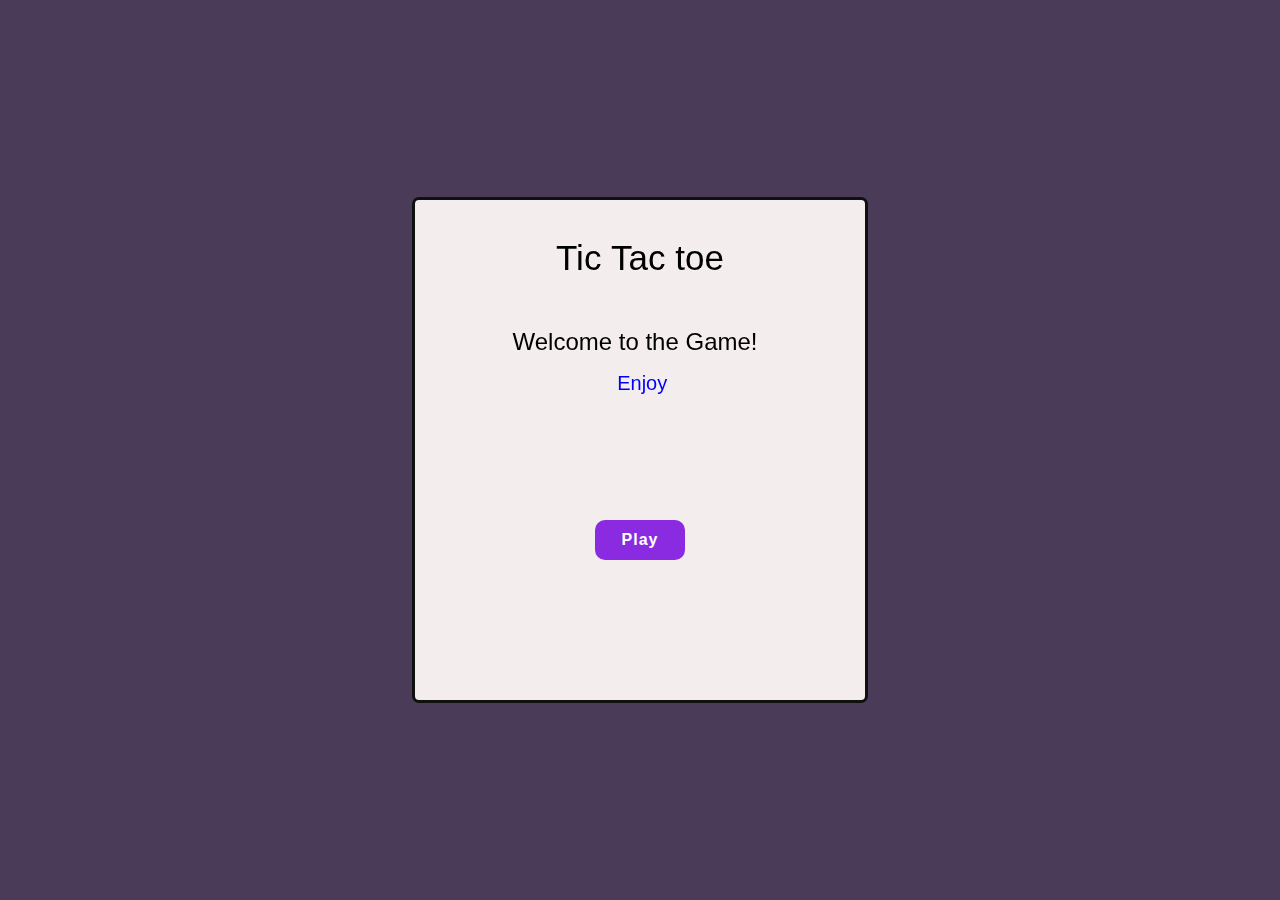
<file: game/game.html>
<!DOCTYPE html>
<html lang="en">
<head>
    <meta charset="UTF-8">
    <meta name="viewport" content="width=device-width, initial-scale=1.0">
    <link rel="stylesheet" href="game.css">
    <title>Tic Tac Toe</title>
</head>
<body>
    
    <button id="playButton" style="position: absolute; top: 60%; left: 50%; transform: translate(-50%, -50%);">Play</button>
    <button id="restartButton" style="position: absolute; top: 75%; left: 50%; transform: translateX(-50%); display: none;">Restart</button>
    <button id="exitButton" style="display: none;">Exit</button>
    <canvas id="myCanvas" width="450" height="500"></canvas>
      <script src="script.js"></script>
</body>
</html>
</file>
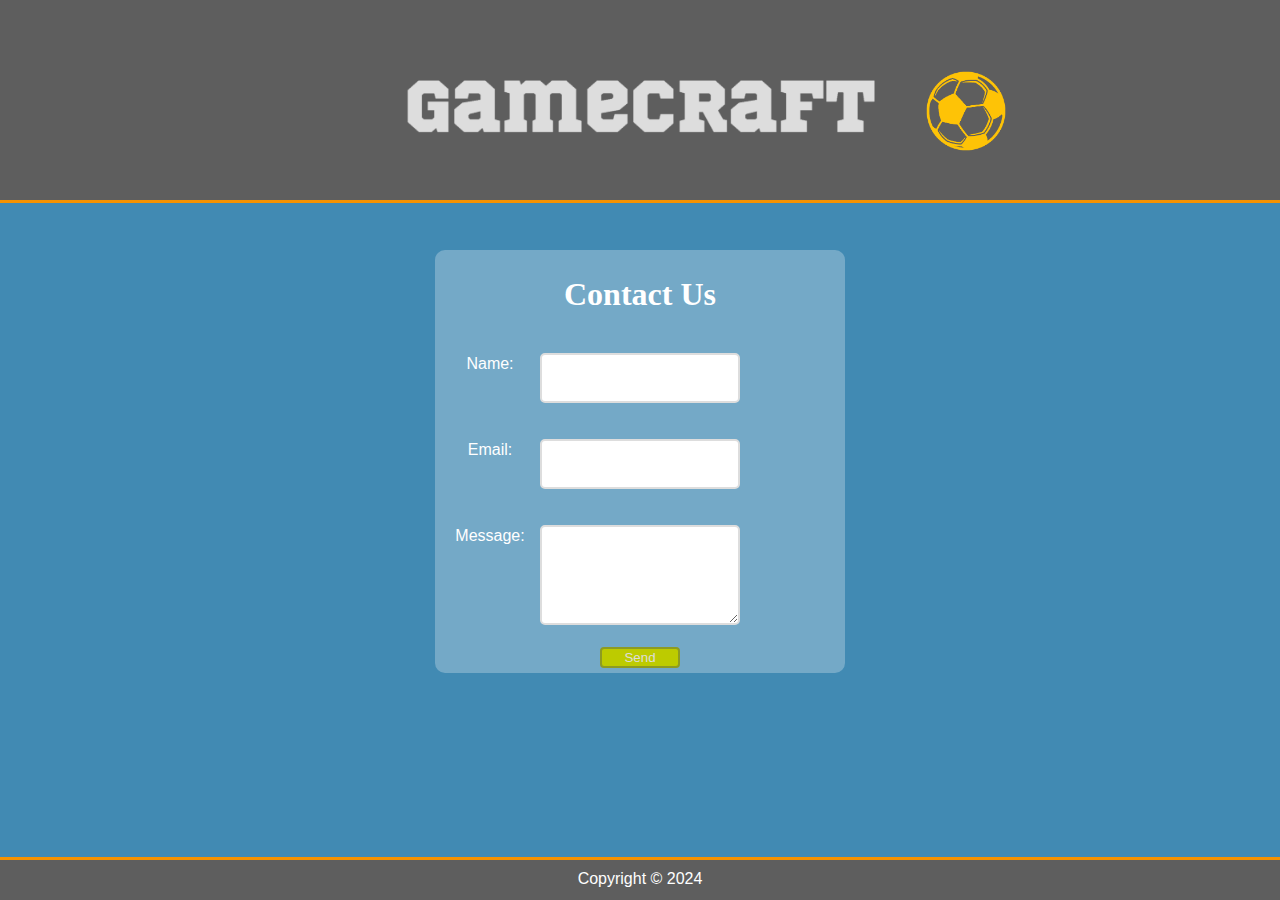
<file: l2-pro-3-gamecraft-webdevelopers/gcContact.html>
<!DOCTYPE html>
<html lang="en" style="@media screen and (min-width: 770px){overflow-y: hidden;}">

<head>
    <meta charset="UTF-8">
    <meta name="viewport" content="width=device-width, initial-scale=1.0">
    <title>GC | Home</title>
    <link rel="stylesheet" href="GameCraft.css">
    <link rel="stylesheet" href="contact.php">
</head>

<body class="container">
    <div class="header"><img src="logo.png">
    </div>
    <div class="dropdown contact">
        <button class="dropdownbutton" onclick="myFunction()"><img src="navIcon.png" class="buttontxt"></button>
        <div class="revealcontent" id="myDropdown">
            <a href="gchome.html">Home</a>
            <a href="gcspel1.html">Archery</a>
            <a href="gcspel2.html">Penalty Shootout</a>
            <a href="gcContact.html">Contact</a>
        </div>
    </div>


    <div class="mainContactContent">

        <h1>Contact Us</h1>

        <form method="post">
            <label for="name">Name:</label><br>
            <input type="text" id="name" name="name" required><br><br>

            <label for="email">Email:</label><br>
            <input type="email" id="email" name="email" required><br><br>

            <label for="message">Message:</label><br>
            <textarea id="message" name="message" rows="4" cols="50" required></textarea><br><br>

            <input type="submit" value="Send">
        </form>


    </div>

    <div class="footer">Copyright © 2024</div>
    </div>
    <script src="gamecraft.js"></script>
</body>

</html>
</file>
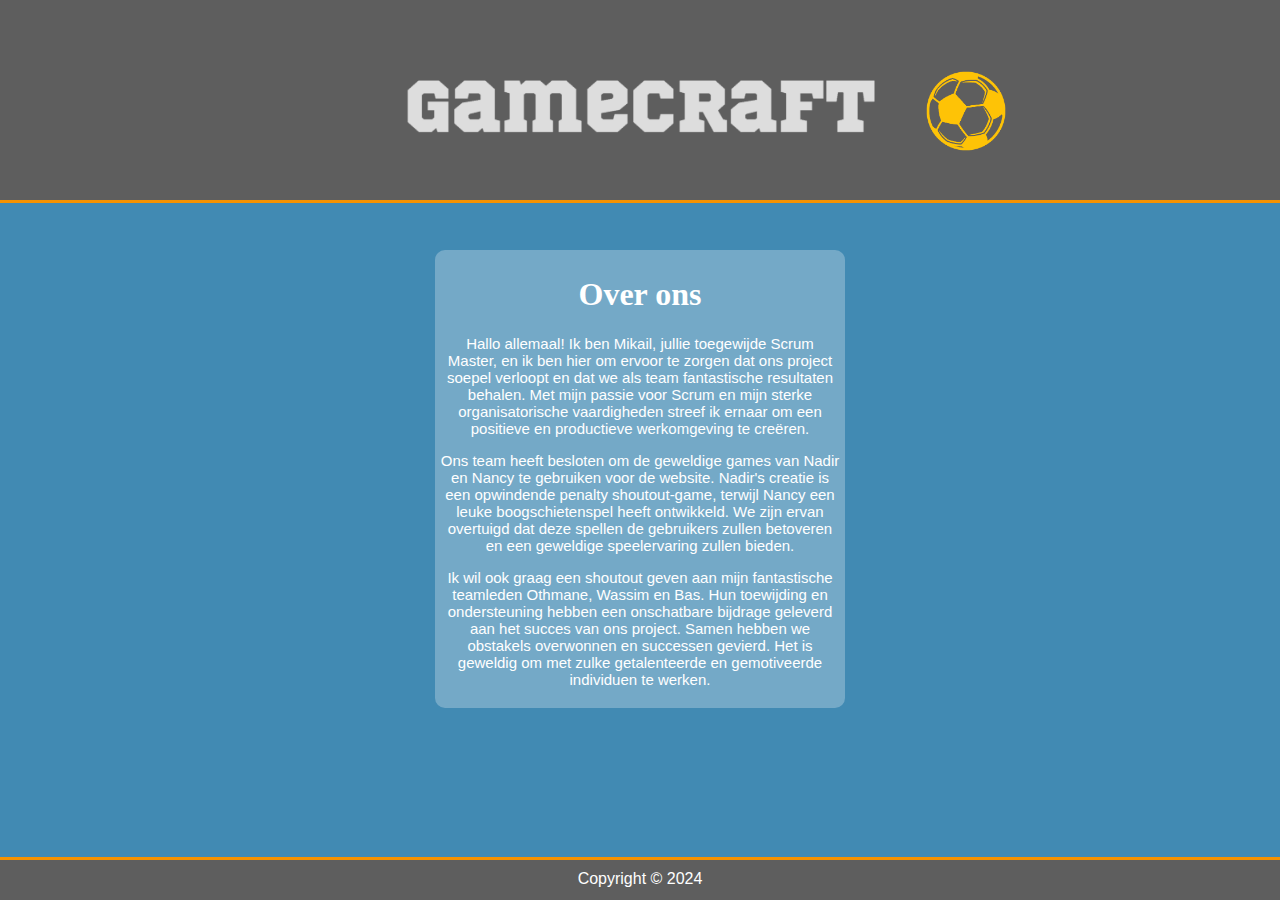
<file: l2-pro-3-gamecraft-webdevelopers/gchome.html>
<!DOCTYPE html>
<html lang="en" style="overflow-x: hidden;">

<head>
    <meta charset="UTF-8">
    <meta name="viewport" content="width=device-width, initial-scale=1.0">
    <link rel="stylesheet" href="GameCraft.css">
    <title>GC | Home</title>
</head>

<body class="container">

    <div class="header"><img src="logo.png">
    </div>
    <div class="dropdown">
        <button class="dropdownbutton" onclick="myFunction()"><img src="navIcon.png"
                class="buttontxt"></button>
        <div class="revealcontent" id="myDropdown">
            <a href="gchome.html">Home</a>
            <a href="gcspel1.html">Archery</a>
            <a href="gcspel2.html">Penalty Shootout</a>
            <a href="gcContact.html">Contact</a>
        </div>
    </div>


    <div class="maincontent">
        <h1>Over ons</h1>

        <div class="tekst">
            Hallo allemaal! Ik ben Mikail, jullie toegewijde Scrum Master, en ik ben hier om ervoor te zorgen dat ons
            project soepel verloopt en dat we als team fantastische resultaten behalen. Met mijn passie voor Scrum en
            mijn sterke organisatorische vaardigheden streef ik ernaar om een positieve en productieve werkomgeving te
            creëren.
            <p>
            Ons team heeft besloten om de geweldige games van Nadir en Nancy te gebruiken voor de website. Nadir's
            creatie is een
            opwindende penalty shoutout-game, terwijl Nancy een leuke boogschietenspel heeft ontwikkeld. We zijn
            ervan overtuigd dat deze spellen de gebruikers zullen betoveren en een geweldige speelervaring zullen
            bieden.</p><p>
            Ik wil ook graag een shoutout geven aan mijn fantastische teamleden Othmane, Wassim en Bas. Hun
            toewijding en
            ondersteuning hebben een onschatbare bijdrage geleverd aan het succes van ons project. Samen hebben
            we
            obstakels overwonnen en successen gevierd. Het is geweldig om met zulke getalenteerde en
            gemotiveerde
            individuen te werken.</p>
        </div>
    </div>
    <div class="footer">Copyright © 2024</div>
    </div>
    <script src="gamecraft.js"></script>
</body>

</html>
</file>
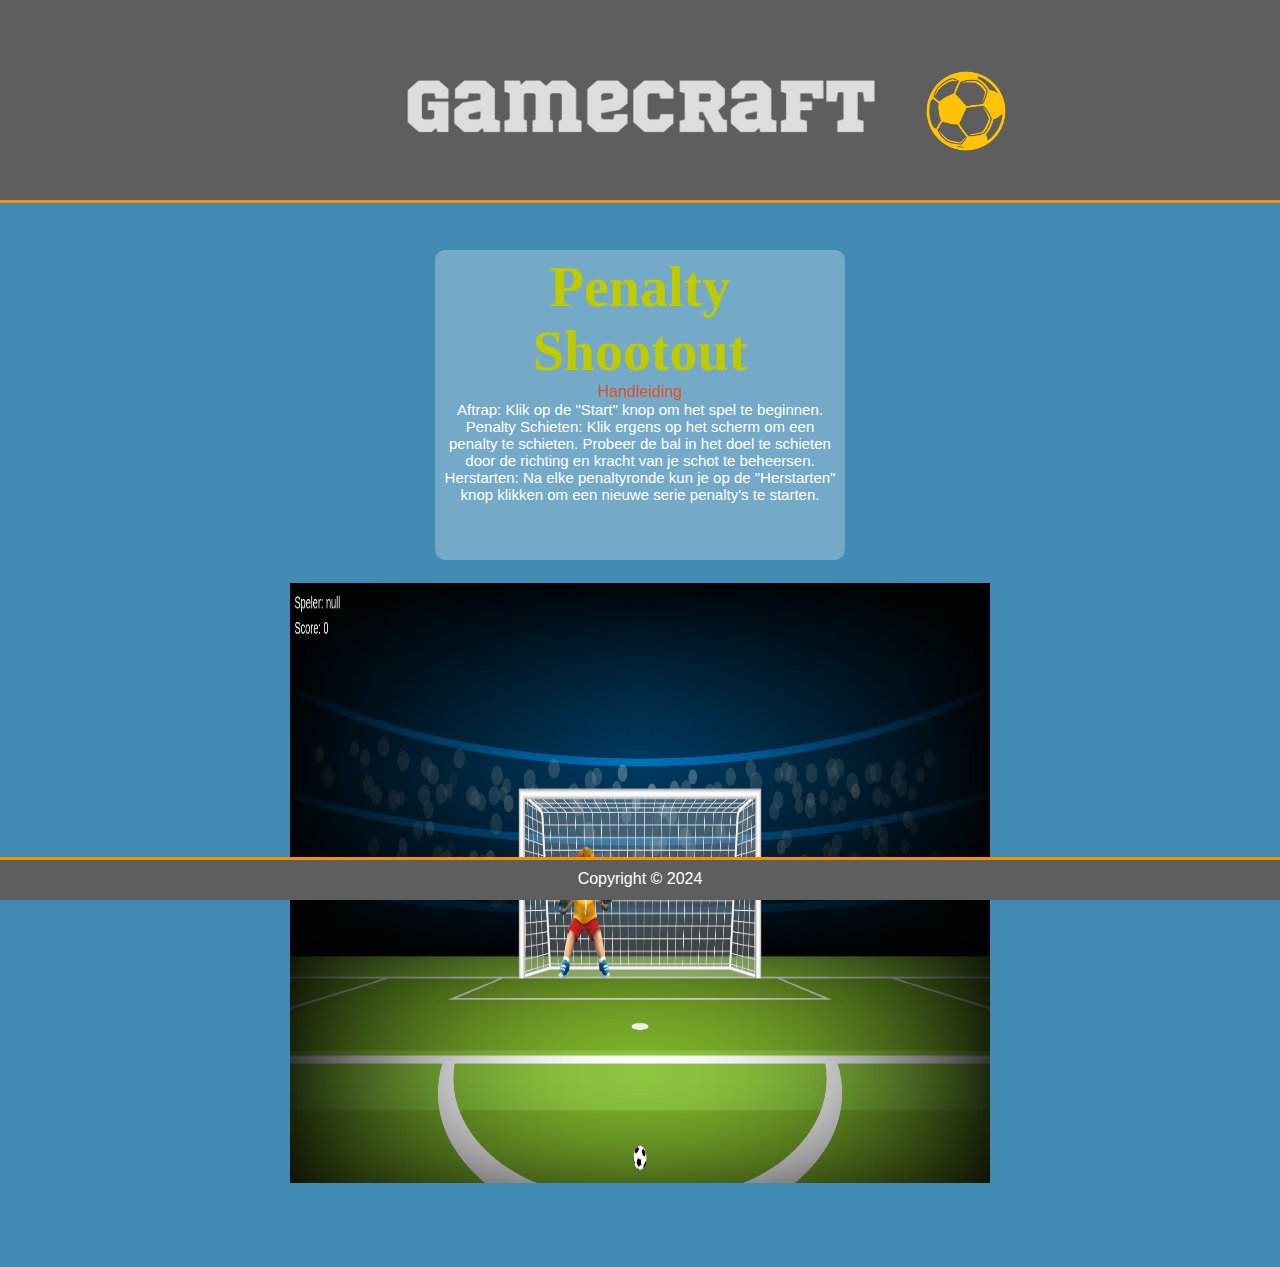
<file: l2-pro-3-gamecraft-webdevelopers/gcspel2.html>
<!DOCTYPE html>
<html lang="en">

<head>
    <meta charset="UTF-8">
    <meta name="viewport" content="width=device-width, initial-scale=1.0">
    <link rel="stylesheet" href="GameCraft.css">
    <title>GC | Spel 2</title>
</head>

<body class="gameContainer">

    <div class="gameHeader"><img src="logo.png">

    </div>
    <div class="dropdown game">
        <button class="dropdownbutton" onclick="myFunction()"><img src="navIcon.png"
                class="buttontxt"></button>
        <div class="revealcontent" id="myDropdown">
            <a href="gchome.html">Home</a>
            <a href="gcspel1.html">Archery</a>
            <a href="gcspel2.html">Penalty Shootout</a>
            <a href="gcContact.html">Contact</a>
        </div>
    </div>
    </div>
    </div>
    <div class="mainGameContent">
        <div class="Game">Penalty Shootout</div>
        <div class="Handleiding">Handleiding</div>
        <div class="HandleidingContent">
            <p1>Aftrap: Klik op de "Start" knop om het spel te beginnen.
                Penalty Schieten: Klik ergens op het scherm om een penalty te schieten. Probeer de bal in het doel te
                schieten door de richting en kracht van je schot te beheersen.
                Herstarten: Na elke penaltyronde kun je op de "Herstarten" knop klikken om een nieuwe serie penalty's te
                starten.
            </p1>
        </div>

        <div id="mobielCanvas" style="margin-left:0;margin-top:140px;">Spel niet geschikt voor mobiel.</div>
        <canvas id="myCanvas2"></canvas>
    </div>

    <div class="gameFooter">Copyright © 2024</div>

    <script src="gamecraft2.js"></script>
    <script>
    function myFunction() {
            document.getElementById("myDropdown").classList.toggle("show");
        }

        window.onclick = function (event) {
            if (!event.target.matches('.buttontxt')) {
                let dropdowns = document.getElementsByClassName("revealcontent");
                let i;
                for (i = 0; i < dropdowns.length; i++) {
                    let openDropdown = dropdowns[i];
                    if (openDropdown.classList.contains('show')) {
                        openDropdown.classList.remove('show');
                    }
                }
            }
        }</script>
</body>

</html>
</file>
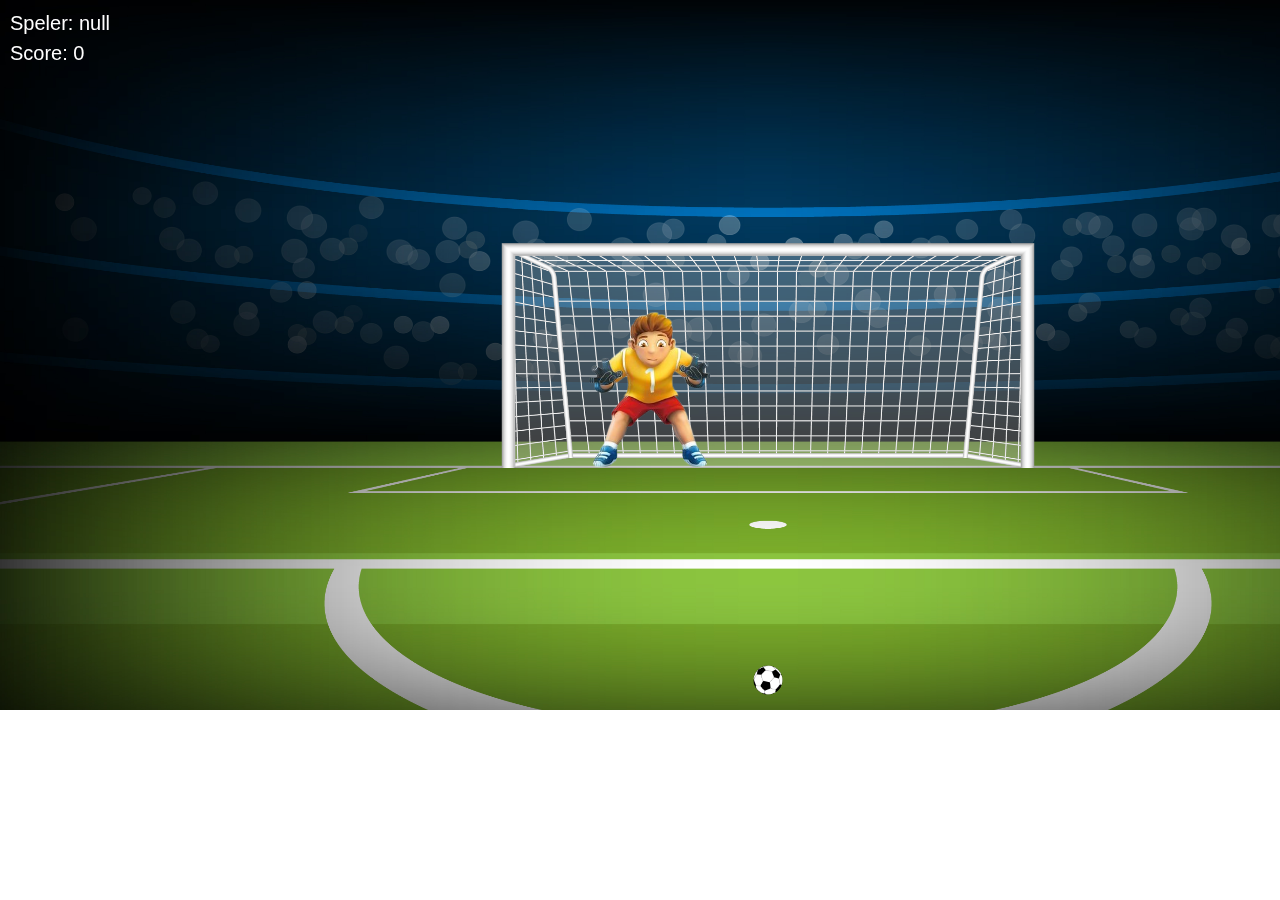
<file: l2-pro-3-gamecraft-webdevelopers/index2.html>
<!DOCTYPE html>
<html lang="en">

<head>
    <meta charset="UTF-8">
    <meta name="viewport" content="width=device-width, initial-scale=1.0">
    <title>Penalty Shootout</title>
    <link rel="icon" type="image/x-icon" href="soccer-ball-variant.png">
    <link rel="stylesheet" href="index.css">
</head>

<body>

    <canvas id="myCanvas2"></canvas>



</body>

<script src="index2.js"></script>

</html>
</file>
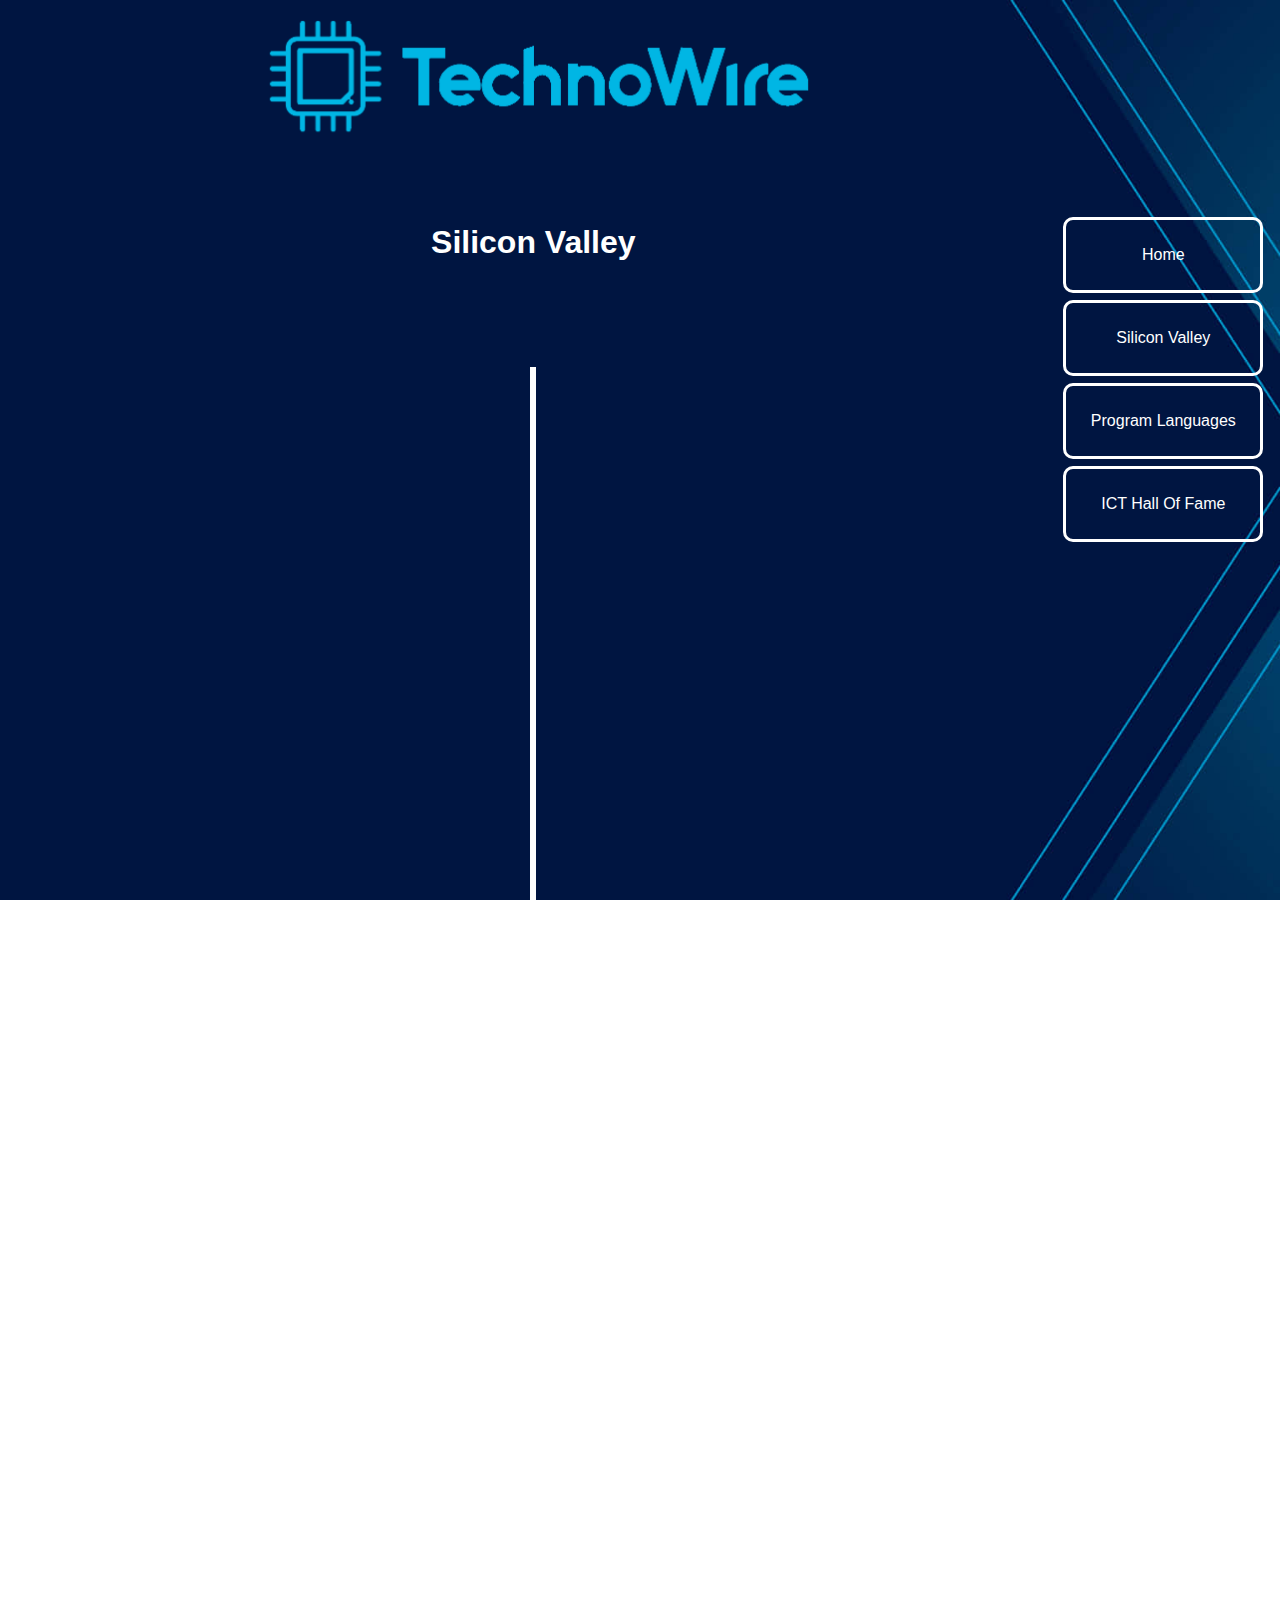
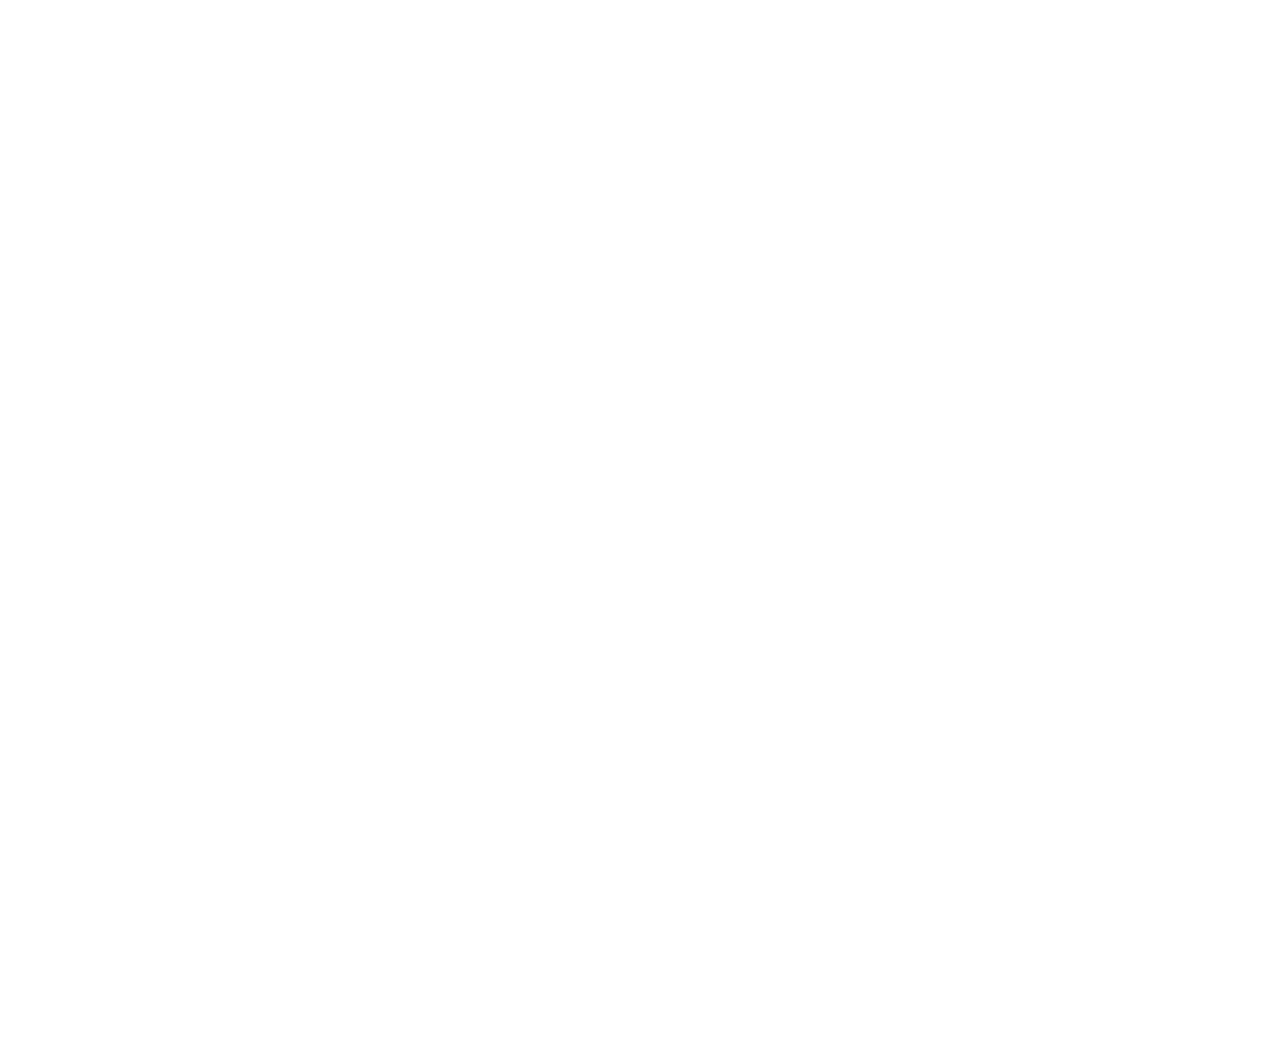
<file: technowire/index1.html>
<!DOCTYPE html>
<html lang="en">
<head>
    <meta charset="UTF-8">
    <meta name="viewport" content="width=device-width, initial-scale=1.0">
    <link rel="stylesheet" href="style1.css">
    <link rel="icon" type="image/x-icon" sizes="32x32" href="123.png">
    <title> Silicon Valley </title>
</head>
<body>

 

    <div class="container">

        <div class="header">
            <div class="logo">
                <img  class="logo" src="techno.png" alt="">
            </div>
    

        </div>
        <div class="nav-bar">
            <ul>
                <li><a href="techno.html">Home</a></li>
                <li><a href="index1.html">Silicon Valley</a></li>
                <li><a href="index2.html">Program Languages</a></li>
                <li><a href="index3.html">ICT Hall Of Fame</a></li>
        
            </ul>
        
            


        </div>
        <div class="title">
            <h1> Silicon Valley </h1>

        </div>


        <div class="content">



            <div class="timeline">
                <div class="containerr left-containerr">
                    <img src="Altair8800.png" alt="">
                    <div class="text-box">
                        <h2> Altair 8800: </h2>
                        <small></small>
                        <p>The Altair 8800 is a microcomputer designed in 1974 by MITS and based on the
                            Intel 8080 CPU. Interest grew quickly after it was featured on the cover of the January
                            1975 issue of Popular Electronics. According to Harry
                            Garland, the Altair 8800 was the product that catalyzed the microcomputer revolution of the
                            1970s.</p>
                             <span class="left-containerr-arrow"></span>
                    </div>
                </div>
        
        
                <div class="containerr right-containerr">
                    <img src="appel1.png" alt="">
                    <div class="text-box">
                        <h2> Apple 1: </h2>
                        <small></small>
                        <p>On March 5 1975, Steve Wozniak attended the first meeting of the Homebrew
                            Computer Club in Gordon French's garage. Steve immediately went to work and after building a computer and
                            showing it at the club, he and Steve Jobs gave out technical designs for the
                            computer to interested club members and helped some of them build and test out
                            copies. Then, Steve Jobs suggested that they design and sell a single
                            circuit board, just the bare board, with no electronic parts that
                            people could use to build the computers.</p>
                             <span class="right-containerr-arrow"></span>
                    </div>
                </div>
        
        
                <div class="containerr left-containerr">
                    <img src="appel2.png" alt="">
                    <div class="text-box">
                        <h2> Apple 2: </h2>
                        <small></small>
                        <p>The Apple 2 was designed by Steve Wozniak, Jerry Manock developed the design
                            of Apple 2's case and Rod Holt developed the switching power supply. Steve Jobs's role in the
                            design of the computer was limited to overseeing Jerry Manock's work on the plastic case. It
                            was introduced by Steve Jobs and Steve Wozniak at
                            the 1977 West Coast Computer Faire, and marks Apple's first launch of a personal computer.
                            The Apple II computers were assembled in Silicon Valley</p>
                             <span class="left-containerr-arrow"></span>
                    </div>
                </div>
        
        
                <div class="containerr right-containerr">
                    <img src="Macintosch.png" alt="">
                    <div class="text-box">
                        <h2> Macintosch:</h2>
                        <small> </small>
                        <p>The first ever Apple Macintosch, Macintosch 128K, was made in 1984 by Apple inc.</p>
                             <span class="right-containerr-arrow"></span>
                    </div>
                </div>
        
        
                <div class="containerr left-containerr">
                    <img src="wifi.png" alt="">
                    <div class="text-box">
                        <h2> Wifi:</h2>
                        <small></small>
                        <p>In 1991 in the Netherlands, the NCR Corporation and AT&T invented the
                            precursor to 802.11, intended for use in cashier systems. NCR's
                            Vic Hayes approached the Institute of Electrical and Electronics Engineers (IEEE) to
                            create a standard and were involved in designing the initial 802.11b and 802.11a
                            specifications within the IEEE. They have both been subsequently inducted into the Wi-Fi.</p>
                             <span class="left-containerr-arrow"></span>
                    </div>
                </div>
        
        
                <div class="containerr right-containerr">
                    <img src="iphone.png" alt="">
                    <div class="text-box">
                        <h2> Iphone: </h2>
                        <small></small>
                        <p>The iPhone is the first iPhone model and the first smartphone designed and
                            marketed by Apple Inc. After years of rumors and speculation, it was officially announced on
                            January 9, 2007, and was released in the United States on June 29, 2007. In 1999, Apple CEO
                            Steve Jobs envisioned an Apple touchscreen product that the user could interact with
                            directly with their fingers rather than using a stylus.</p>
                             <span class="right-containerr-arrow"></span>
                    </div>
                </div>
        
        
                <div class="containerr left-containerr">
                    <img src="google.png" alt="">
                    <div class="text-box">
                        <h2> Google: </h2>
                        <small></small>
                        <p>Google began in January 1996 as a research project by Larry Page and Sergey
                            Brin when they were both PhD students at Stanford University in California. The
                            project initially involved an unofficial "third founder", Scott Hassan, the original lead
                            programmer who wrote much of the code for the original Google Search engine, but he left
                            before Google was officially founded as a company.</p>
                             <span class="left-containerr-arrow"></span>
                    </div>
                </div>
        
        
                <div class="containerr right-containerr">
                    <img src="facebook.png" alt="">
                    <div class="text-box">
                        <h2> Facebook: </h2>
                        <small></small>
                        <p>Facebook is an online social media and social networking service owned by
                            American technology giant Meta Platforms. Created in 2004 by Mark Zuckerberg with fellow
                            Harvard College students and roommates. Membership was initially limited to Harvard students, gradually
                            expanding to other North American universities and, since 2006, anyone who is 13 years old
                            (or older).</p>
                             <span class="right-containerr-arrow"></span>
                    </div>
                </div>
        
        
                <div class="containerr left-containerr">
                    <img src="youtube.png" alt="">
                    <div class="text-box">
                        <h2> Youtube:</h2>
                        <small></small>
                        <p>YouTube is an online video sharing and social media platform. Accessible
                            worldwide, it was launched on February
                            14, 2005, by Steve Chen, Chad Hurley, and Jawed Karim. It is owned by Google and is the
                            second most visited website in the world, after Google Search.</p>
                             <span class="left-containerr-arrow"></span>
                    </div>
                </div>
        
        
                <div class="containerr right-containerr">
                    <img src="twitter.png" alt="">
                    <div class="text-box">
                        <h2> Twitter:</h2>
                        <small></small>
                        <p>Twitter, rebranding to X since July 2023, is an online social media and
                            social networking service operated by the American company X Corp., the successor of
                            Twitter, Inc. On Twitter, registered users can post texts, images and videos. Users interact
                            with Twitter through browser or mobile frontend software,
                            via its application programming interfaces.
                            Twitter was created in March 2006 by Jack Dorsey, Noah Glass, Biz Stone, and Evan Williams.
                            It was launched in July of that year.</p>
                             <span class="right-containerr-arrow"></span>
                    </div>
                </div>

                
        
            </div>
      </div>


</body>
</html>
</file>
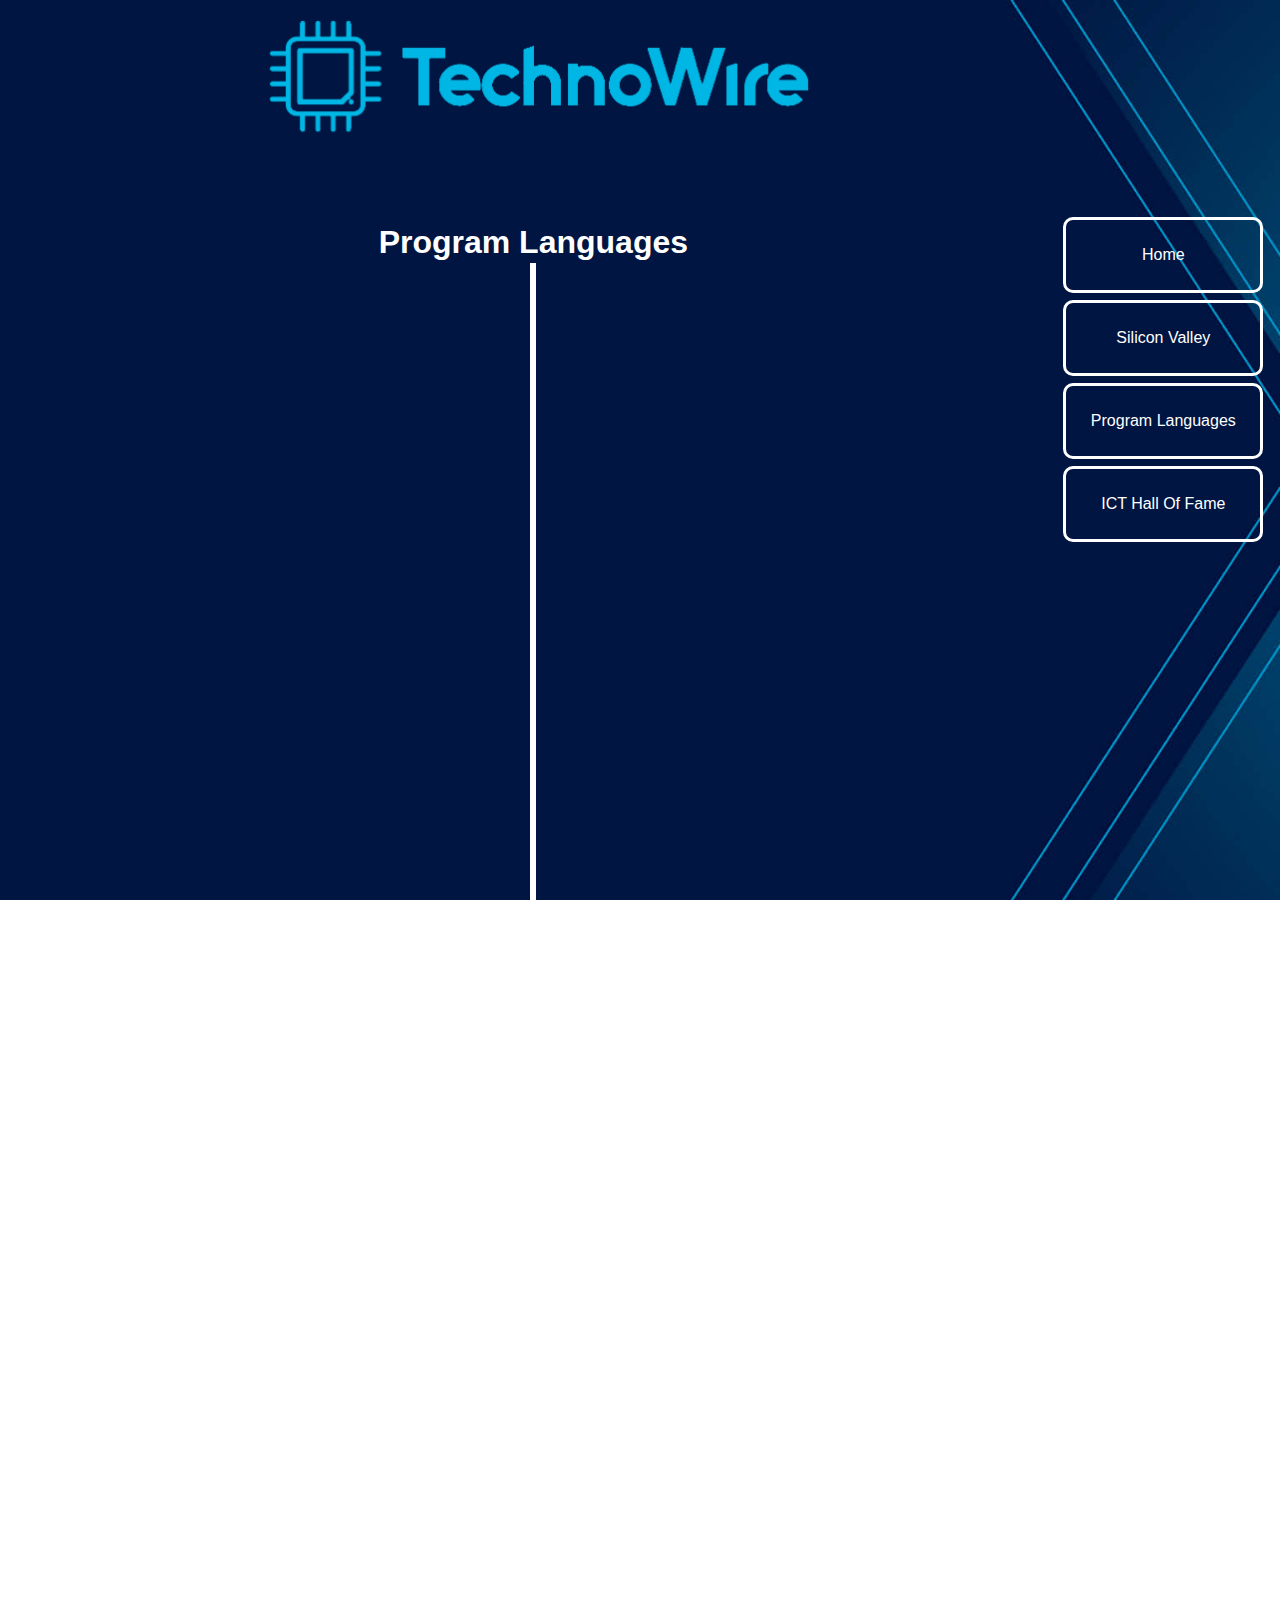
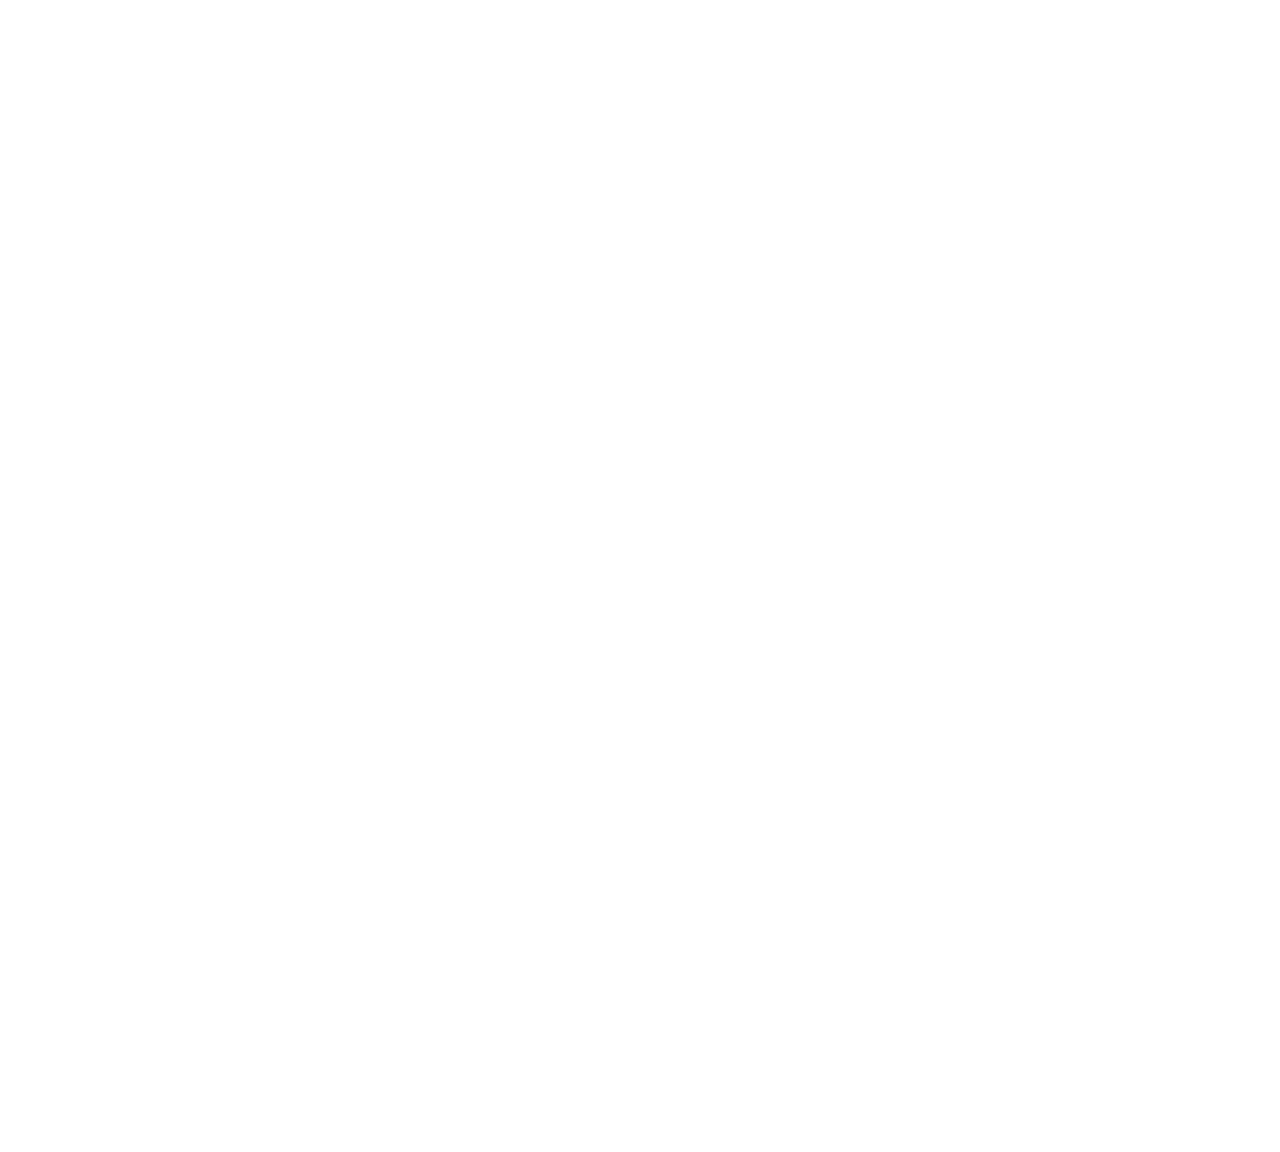
<file: technowire/index2.html>
<!DOCTYPE html>
<html lang="en">
<head>
    <meta charset="UTF-8">
    <meta name="viewport" content="width=device-width, initial-scale=1.0">
    <link rel="stylesheet" href="style1.css">
    <link rel="icon" type="image/x-icon" sizes="32x32" href="123.png">
    <title> Program Languages </title>
</head>
<body>

 

    <div class="container">

        <div class="header">
            <div class="logo">
                <img  class="logo" src="techno.png" alt="">
            </div>
    

        </div>
        <div class="nav-bar">
            <ul>
                <li><a href="techno.html">Home</a></li>
                <li><a href="index1.html">Silicon Valley</a></li>
                <li><a href="index2.html">Program Languages</a></li>
                <li><a href="index3.html">ICT Hall Of Fame</a></li>
        
            </ul>
        


        </div>
        <div class="title">
            <h1> Program Languages </h1>

        </div>


        <div class="content">



            <div class="timeline">
                <div class="containerr left-containerr">
                    <img src="Fortran.png" alt="">
                    <div class="text-box">
                        <h2>Fortran </h2>
                        <small>1957</small>
                        <p>Fortran is the oldest programming language still in use, primarily for 
                            scientific calculations. It initially lacked features like pointers, making 
                            it challenging for system tasks. Fortran 77 improved control structures and
                             character data. Fortran 90 introduced pointers for increased reliability,
                             while Fortran 95 allows custom data types, similar to C programming.</p>
                             <span class="left-containerr-arrow"></span>
                    </div>
                </div>
        
        
                <div class="containerr right-containerr">
                    <img src="cobol.png" alt="">
                    <div class="text-box">
                        <h2>Cobol </h2>
                        <small>1959</small>
                        <p>It was created because it's easier to write and read. The use of COBOL
                             has declined, but the Dutch government still used it in 2018. In the past,
                              COBOL was common on Digital computers like VAX and Alpha. The group behind 
                              COBOL introduced COBOL-61, and its usage increased. COBOL-74 is an improved 
                              version with collaboration with ANSI. In COBOL-2002, it's possible to use a
                              multi-paradigm programming language. Grace Murray Hopper played a significant
                               role in COBOL's development.</p>
                             <span class="right-containerr-arrow"></span>
                    </div>
                </div>
        
        
                <div class="containerr left-containerr">
                    <img src="c.png" alt="">
                    <div class="text-box">
                        <h2> C </h2>
                        <small>1972</small>
                        <p>In 1972, the programming language C was introduced, and it is 
                            still widely used today. It quickly gained popularity worldwide.
                             The designer, Dennis Ritchie, also found success with Unix. Many
                              programming languages, such as C# and C++, have their origins in C.
                               C remains a favorite among programmers and is one of the most prominent
                                programming languages globally. It's suitable for creating games and apps.
                             Dennis Ritchie played a pivotal role in its development.</p>
                             <span class="left-containerr-arrow"></span>
                    </div>
                </div>
        
        
                <div class="containerr right-containerr">
                    <img src="Python.png" alt="">
                    <div class="text-box">
                        <h2> Python</h2>
                        <small> 1991</small>
                        <p>Python is a widely-used programming language, especially for data and 
                            game development. It is primarily used for backend programming. Python 
                            uses duck-typing, allowing you to adapt objects with new methods. Python
                             code is written in text files with specific extensions. To execute Python,
                              you use the "python" command at the beginning of your code. It is known for 
                              its readable syntax, making it pleasant to read and write code. Python is also 
                              commonly used for automating tasks.
                             Guido van Rossum played a significant role in its development.</p>
                             <span class="right-containerr-arrow"></span>
                    </div>
                </div>
        
        
                <div class="containerr left-containerr">
                    <img src="php.png" alt="">
                    <div class="text-box">
                        <h2> PHP </h2>
                        <small>1994</small>
                        <p>PHP, originally known as Personal Home Page Tools, is now called Hypertext
                             Preprocessor or simply PHP. It is a backend programming language primarily
                              used for websites. PHP is used worldwide and is particularly useful for 
                              presenting and storing data, enabling functions like creating a guestbook 
                              for people to leave and view messages. PHP also allows for embedding HTML
                               code on various pages.
                             Rasmus Lerdorf played a key role in its creation.</p>
                             <span class="left-containerr-arrow"></span>
                    </div>
                </div>
        
        
                <div class="containerr right-containerr">
                    <img src="java.png" alt="">
                    <div class="text-box">
                        <h2>Java </h2>
                        <small>1995</small>
                        <p>Java allows you to create software for various platforms,
                             using the "Write once run anywhere" (WORA) approach.
                              It's used for developing services and applications. 
                              The advantage of Java is its platform independence, 
                              as it runs on any operating system. However, it may not be the fastest language. 
                              Sun Microsystems originally owned Java,
                             and it is now owned by Oracle Corporation.</p>
                             <span class="right-containerr-arrow"></span>
                    </div>
                </div>
        
        
                <div class="containerr left-containerr">
                    <img src="Javascript.png" alt="">
                    <div class="text-box">
                        <h2> Javascript </h2>
                        <small>1993</small>
                        <p>JavaScript is often considered one of the most widely used and versatile 
                            programming languages. It can be used for various purposes, including creating
                             web pages, web forms, web applications, and browser games.
                             Brandon Eich was a key figure in the creation of JavaScript.</p>
                             <span class="left-containerr-arrow"></span>
                    </div>
                </div>
        
        
                <div class="containerr right-containerr">
                    <img src="HtmlCSS1.png" alt="">
                    <div class="text-box">
                        <h2>Html CSS </h2>
                        <small>1993</small>
                        <p>HTML and CSS are languages used for creating websites. HTML is 
                            used for structuring web content, 
                            while CSS is used for designing the appearance of web pages.
                             HTML5 is the most recent version of HTML, and CSS3 is the latest
                              version of CSS. Tim Berners-Lee played a significant role in the development 
                              of HTML and is often credited as the inventor of the World Wide Web.</p>
                             <span class="right-containerr-arrow"></span>
                    </div>
                </div>
        
        
                <div class="containerr left-containerr">
                    <img src="cc.png" alt="">
                    <div class="text-box">
                        <h2> C# </h2>
                        <small>2000</small>
                        <p>C# is a backend programming language used for creating mobile apps, 
                            desktop applications, and games. It's often compared to Java but is 
                            considered more capable and powerful.
                             Anders Hejlsberg played a significant role in the development of C#.</p>
                             <span class="left-containerr-arrow"></span>
                    </div>
                </div>
        
        
                <div class="containerr right-containerr">
                    <img src="Bicep.png" alt="">
                    <div class="text-box">
                        <h2>Bicep </h2>
                        <small>2020</small>
                        <p>Bicep is a Microsoft programming language for Azure that is used to 
                            implement Azure resources. It offers the advantage of having a simplified syntax.
                             It was introduced by Microsoft in 2020.</p>
                             <span class="right-containerr-arrow"></span>
                    </div>
                </div>
        
        
        
            </div>
       
    


      </div>
</body>
</html>
</file>
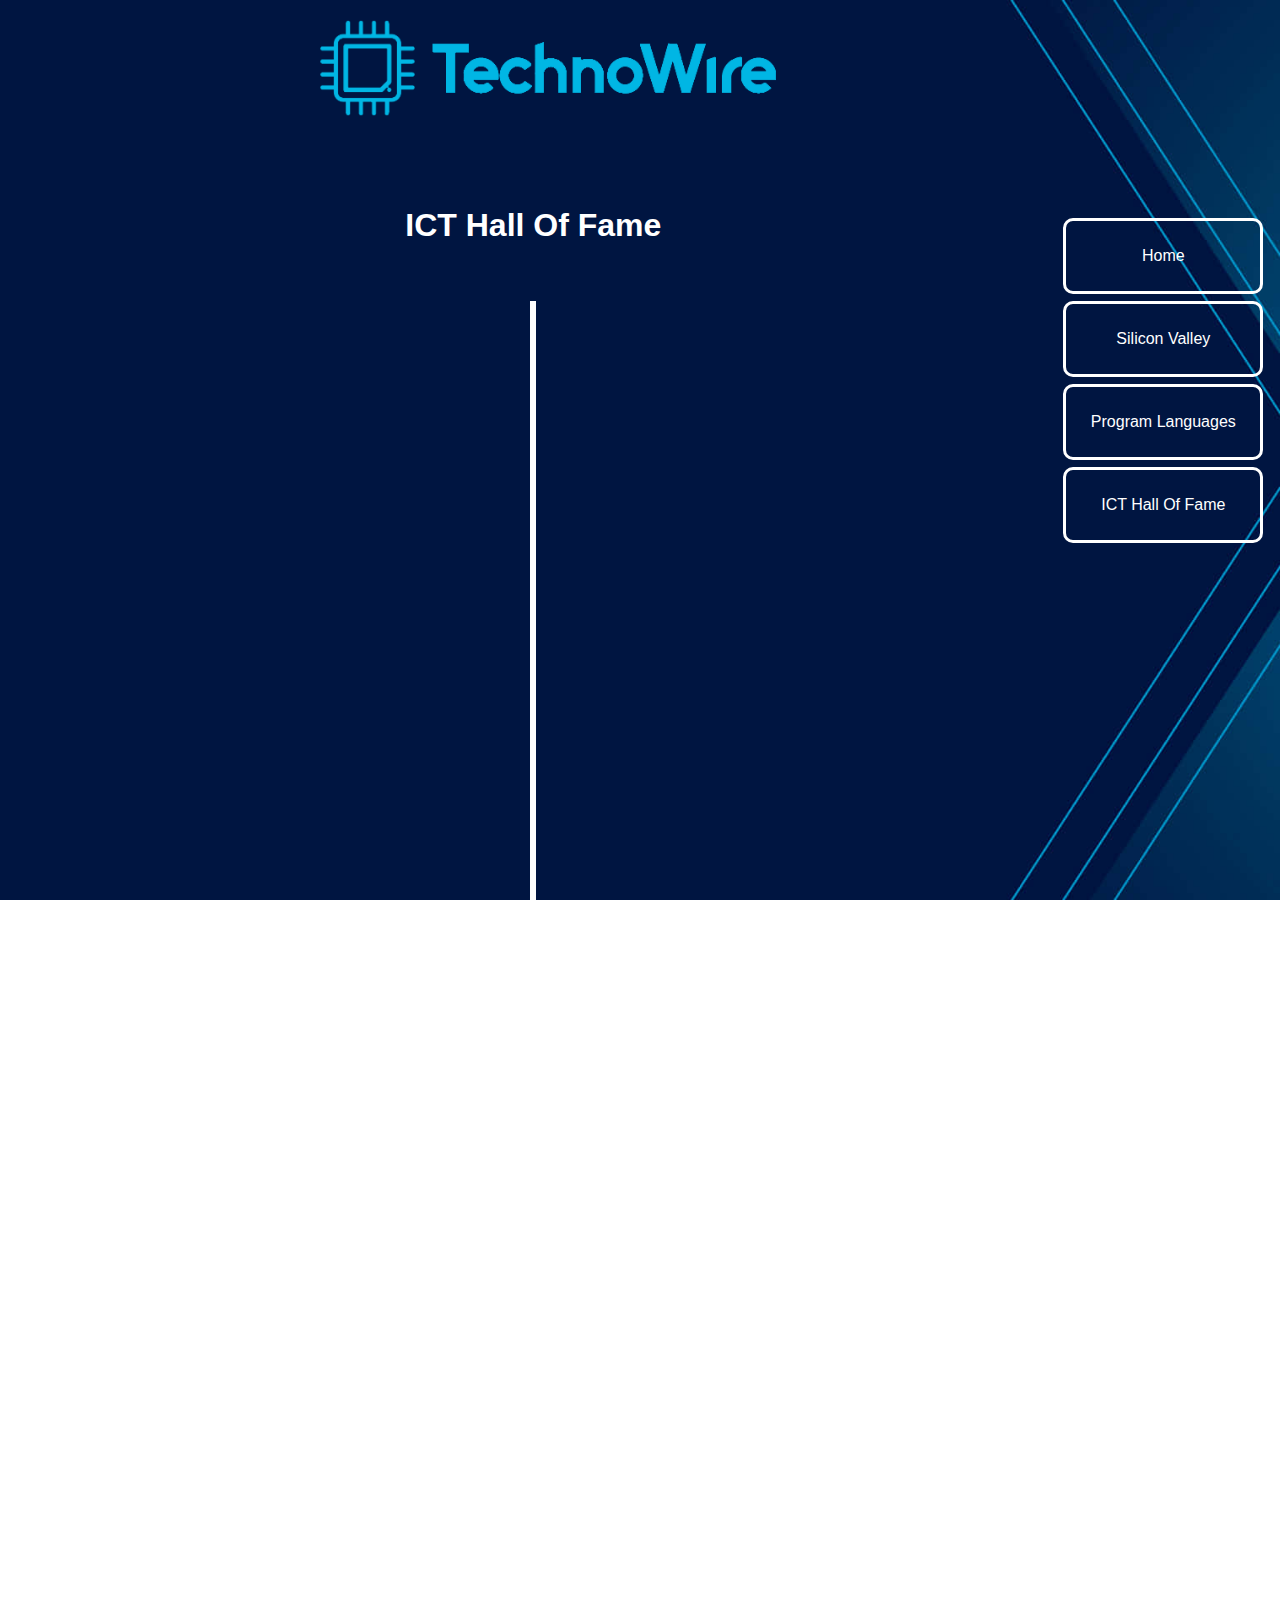
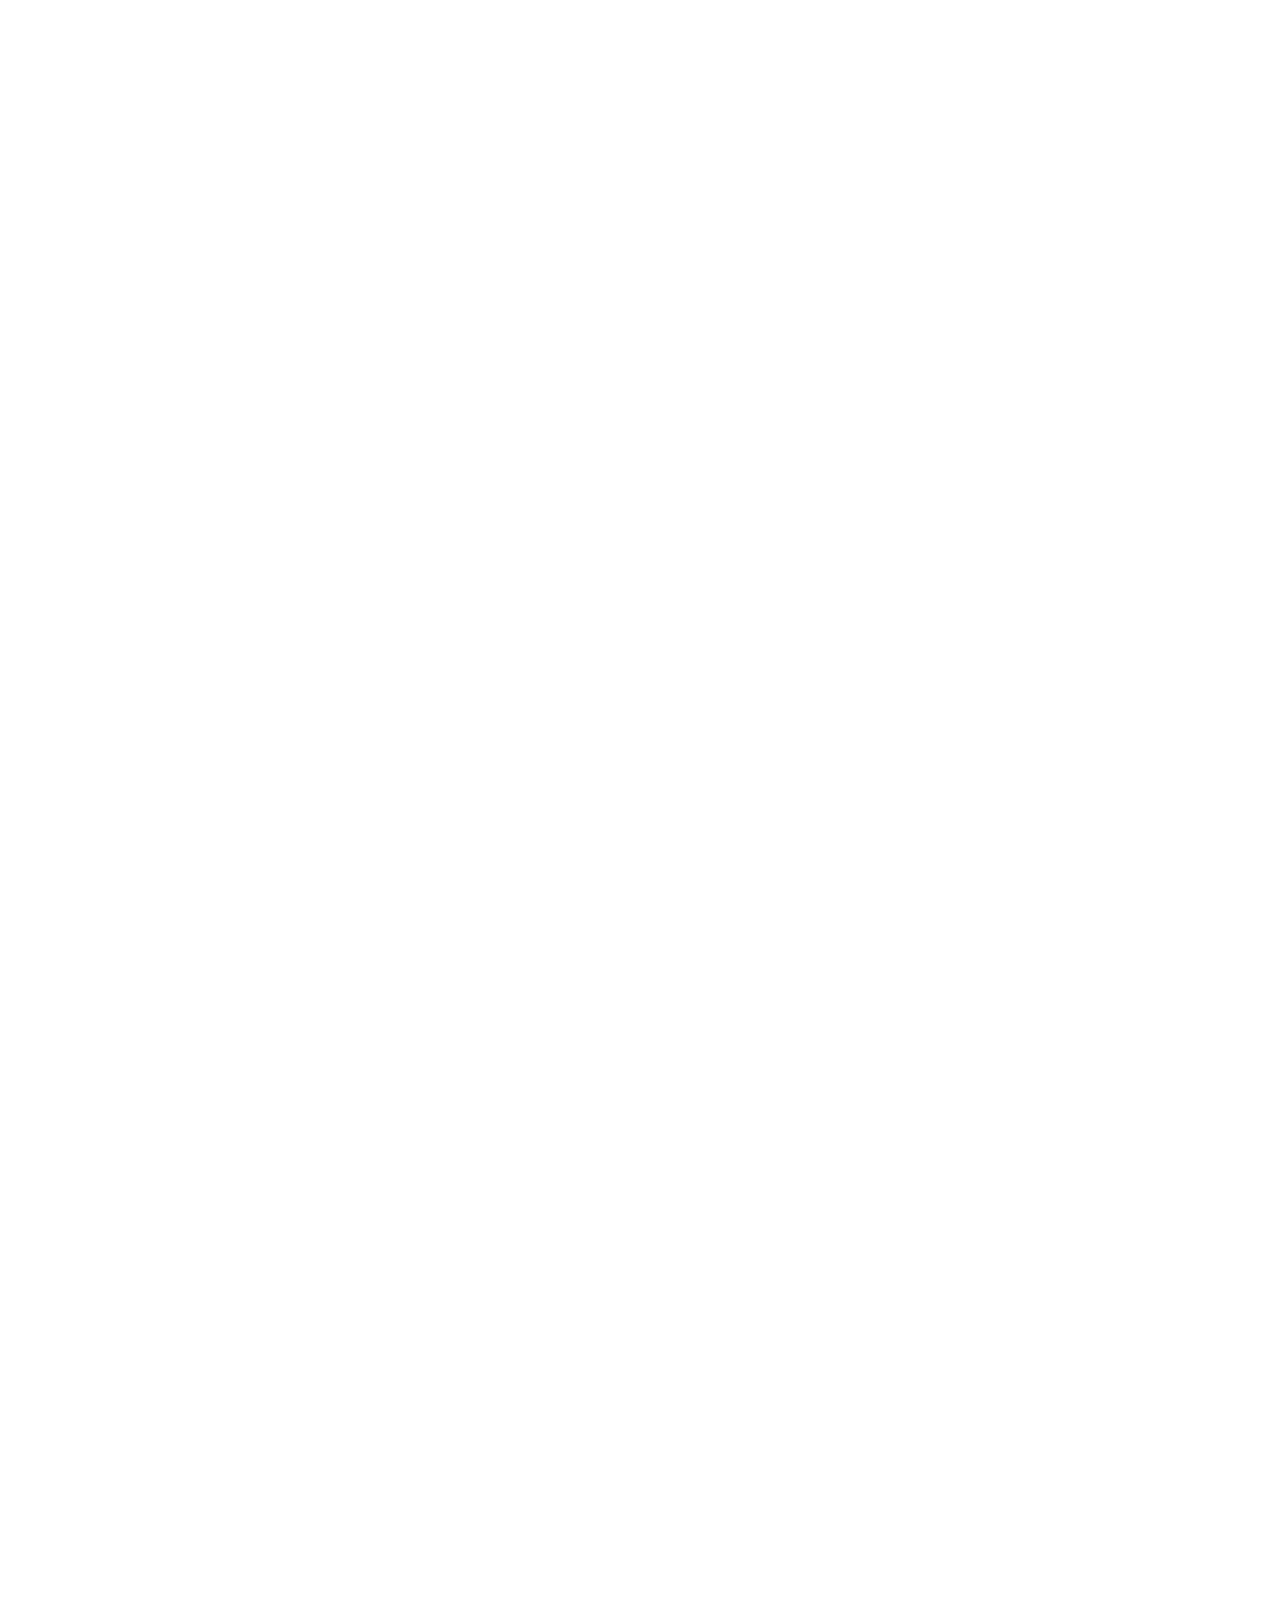
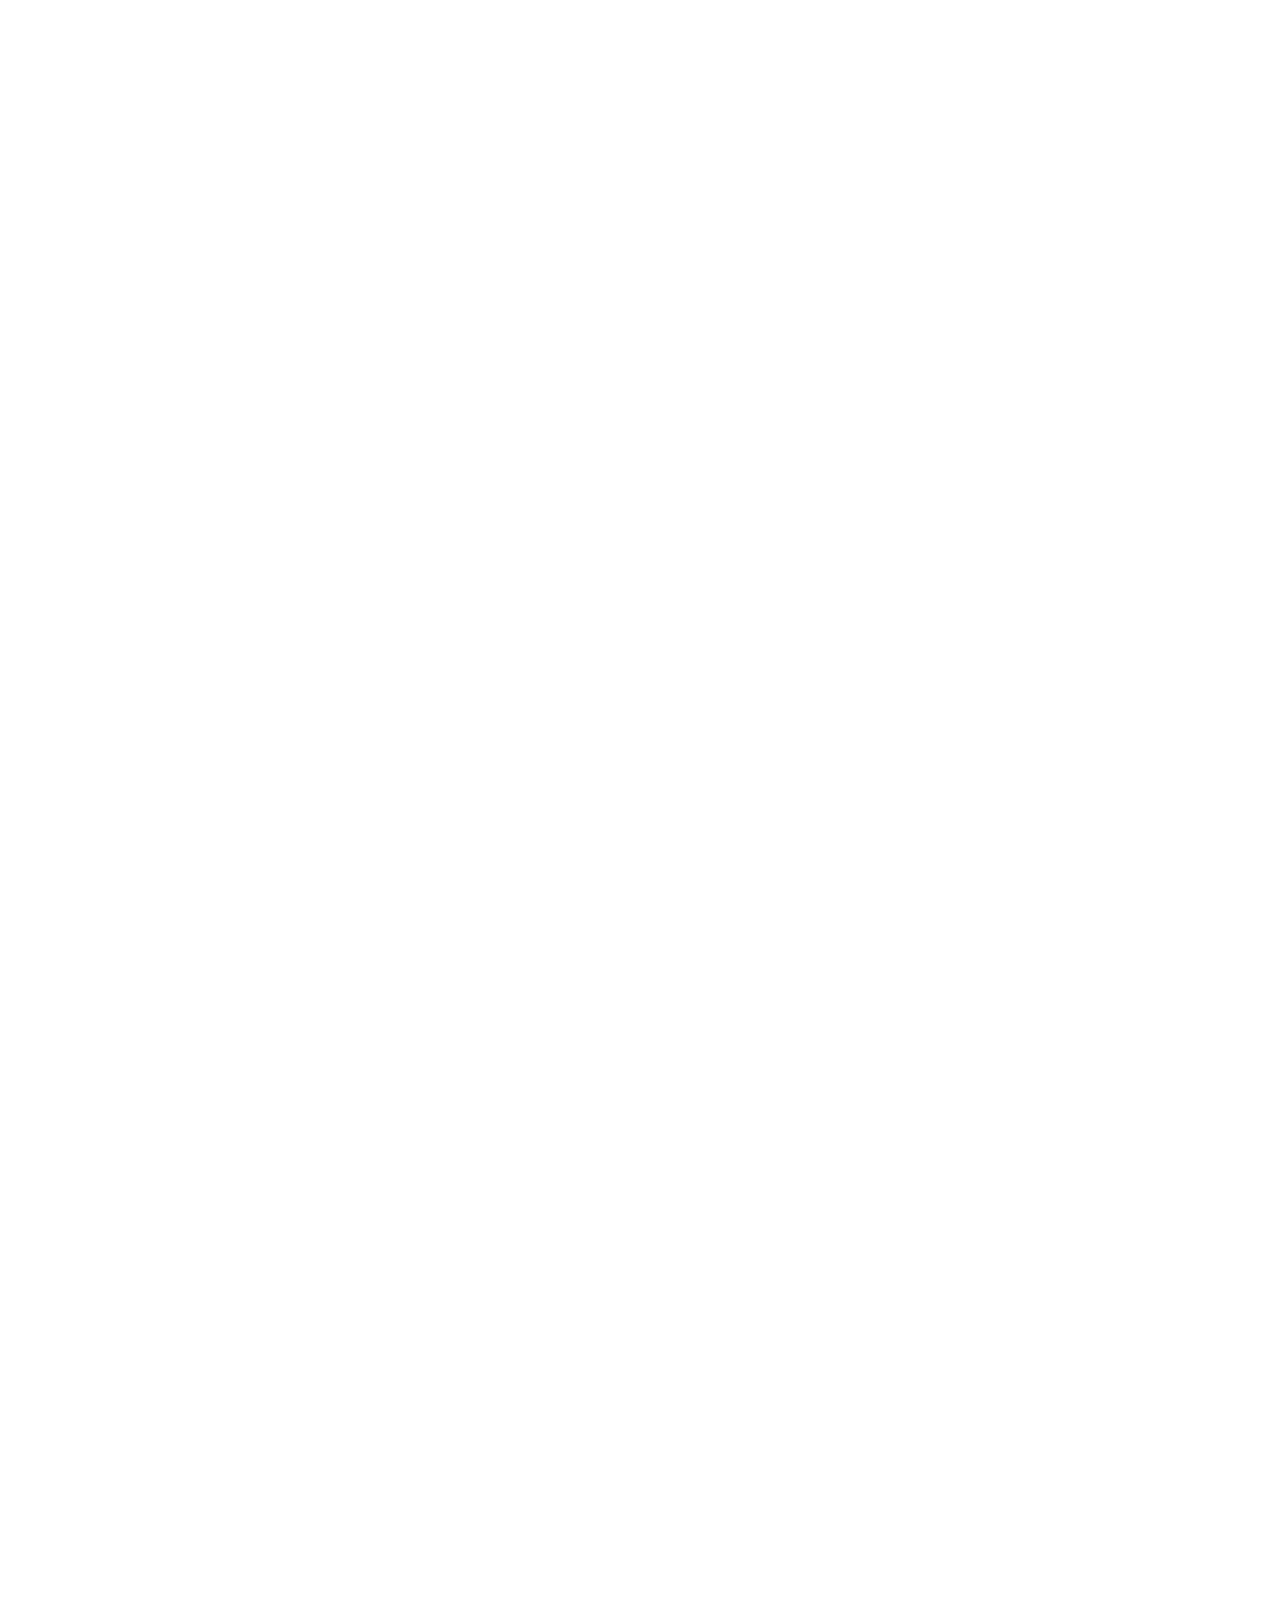
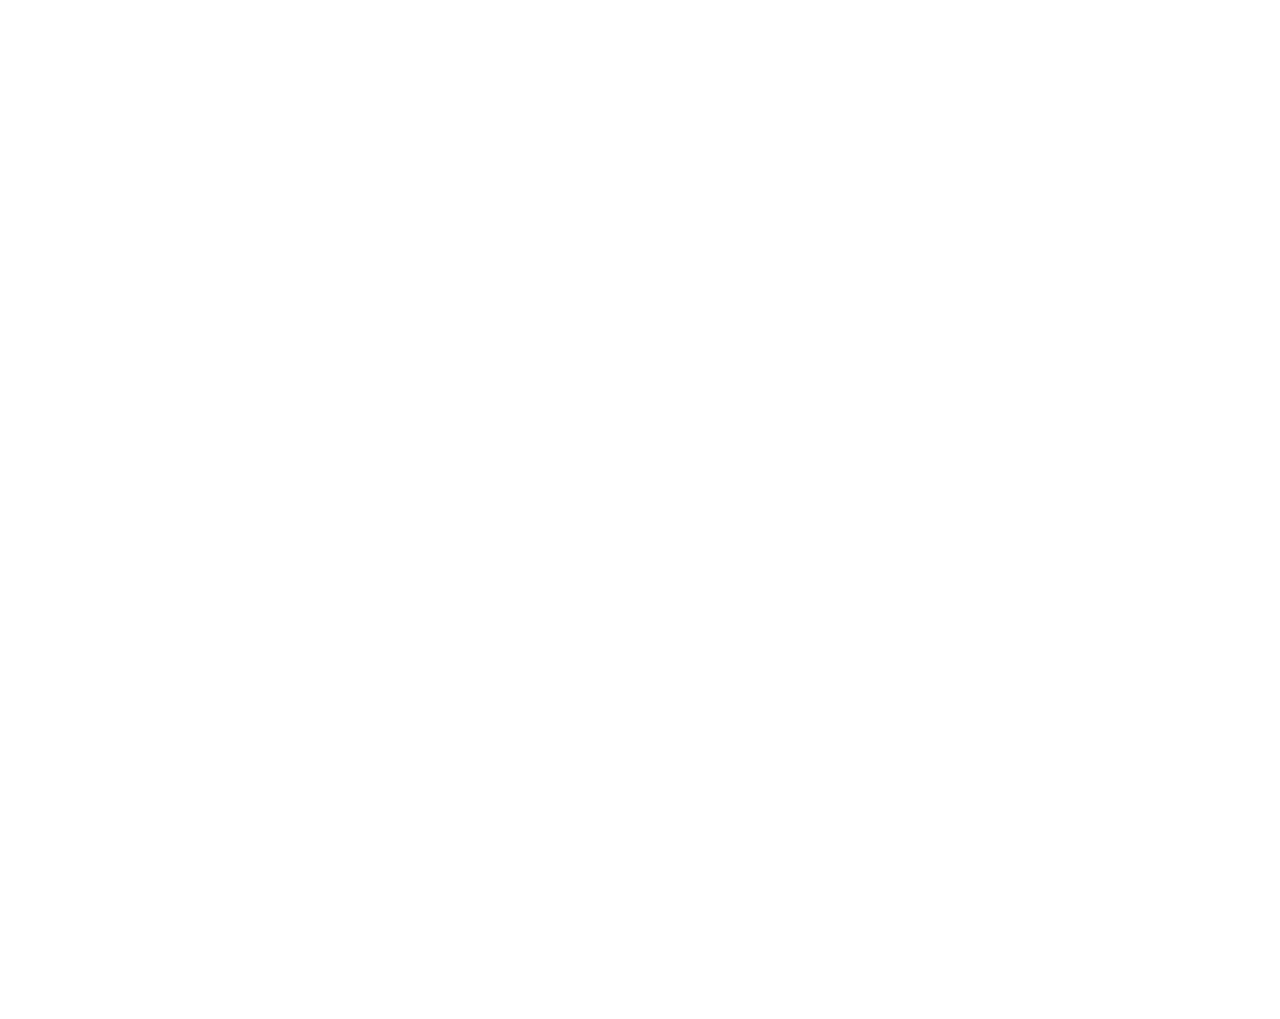
<file: technowire/index3.html>
<!DOCTYPE html>
<html lang="en">
<head>
    <meta charset="UTF-8">
    <meta name="viewport" content="width=device-width, initial-scale=1.0">
    <link rel="stylesheet" href="techno.css">
    <link rel="icon" type="image/x-icon" sizes="32x32" href="123.png">
    <title> ICT Hall Of Fame </title>
</head>
<body>

 

    <div class="container1">

        <div class="header1">
            <div class="logo1">
                <img  class="logo" src="techno.png" alt="">
            </div>
    

        </div>
        <div class="nav-bar1">
            <ul>
                <li><a href="techno.html">Home</a></li>
                <li><a href="index1.html">Silicon Valley</a></li>
                <li><a href="index2.html">Program Languages</a></li>
                <li><a href="index3.html">ICT Hall Of Fame</a></li>
        
            </ul>

        </div>
        <div class="title">
            <h1> ICT Hall Of Fame </h1>

        </div>


        <div class="content1">



            <div class="timeline">
                <div class="containerr left-containerr">
                    <img src="Charles Babbage.png" alt="">
                    <div class="text-box">
                        <h2> Charles Babbage: </h2>
                        <small>December 26, 1791</small>
                        <p>Charles Babbage designed and oversaw the construction of an unfinished prototype called the Difference Engine,
                             an early calculator. He also conceptualized the Analytical Engine, which loaded instructions using punch cards, 
                             similar to those used in Jacquard looms.</p>
                             <span class="left-containerr-arrow"></span>
                    </div>
                </div>
        
        
                <div class="containerr right-containerr">
                    <img src="Ada Lovelace.png" alt="">
                    <div class="text-box">
                        <h2 class="naam"> Ada Lovelace: </h2>
                        <small>December 10, 1815</small>
                        <p>Ada Lovelace collaborated with Charles Babbage to develop a 
                            language of logical and mathematical expressions for the first computer device.</p>
                             <span class="right-containerr-arrow"></span>
                    </div>
                </div>
        
        
                <div class="containerr left-containerr">
                    <img src="Grace Hopper.png" alt="">
                    <div class="text-box">
                        <h2 class="naam"> Grace Hopper: </h2>
                        <small>December 9, 1906</small>
                        <p>Grace Hopper was an American mathematician, computer scientist, physicist, 
                            and officer in the United States Navy.
                            - She is credited with creating the first programs for the Mark 1 
                            Calculator and the first true compiler for a programming language,
                             among other achievements.
                            </p>
                             <span class="left-containerr-arrow"></span>
                    </div>
                </div>
        
        
                <div class="containerr right-containerr">
                    <img src="Gordon Moore.png" alt="">
                    <div class="text-box">
                        <h2 class="naam"> Gordon Moore:</h2>
                        <small>January 3, 1929 </small>
                        <p>Gordon Moore is an American entrepreneur and co-founder of Intel.
                            - He formulated Moore's Law.
                            - He is one of the "Traitorous Eight," the group that founded Fairchild 
                            Semiconductor in 1957.
                            - In 2008, he received the prestigious IEEE Medal of Honor for his
                             groundbreaking contributions to electronics.
                            </p>
                             <span class="right-containerr-arrow"></span>
                    </div>
                </div>
        
        
                <div class="containerr left-containerr">
                    <img src="Ed Roberts.png" alt="">
                    <div class="text-box">
                        <h2 class="naam"> Ed Roberts:</h2>
                        <small>September 13, 1941</small>
                        <p>Ed Roberts was an American engineer, entrepreneur, and physician who
                             founded the company Micro Instrumentation and Telemetry Systems (MITS) 
                             in 1970.
                            - With MITS, he sold kits for hobbyists to build model rockets.
                            - He is known as "the father of the personal computer."
                            </p>
                             <span class="left-containerr-arrow"></span>
                    </div>
                </div>
        
        
                <div class="containerr right-containerr">
                    <img src="Steve Wozniak.png" alt="">
                    <div class="text-box">
                        <h2 class="naam"> Steve Wozniak: </h2>
                        <small>August 11, 1950</small>
                        <p>Steve Wozniak is an American engineer. He co-founded the computer company Apple
                             on January 3,
                             1977, along with Steve Jobs and Ronald Wayne. His nickname is Woz.</p>
                             <span class="right-containerr-arrow"></span>
                    </div>
                </div>
        
        
                <div class="containerr left-containerr">
                    <img src="Steve Jobs.png" alt="">
                    <div class="text-box">
                        <h2 class="naam"> Steve Jobs: </h2>
                        <small>February 24, 1955</small>
                        <p>Steve Jobs was the co-founder and CEO of Apple and served on the board
                             of directors of Pixar Animation Studios. After Disney acquired Pixar,
                              Jobs became a member of Disney's board of directors. Although he received 
                              a symbolic salary of one dollar per year, he was the highest-earning CEO in the U.S.
                               in 2006 with stock income of $646.6 million. Jobs is considered a pioneer in 
                               the computer industry. After seeing a demonstration of the graphical user
                                interface with windows and a mouse at Xerox's Palo Alto Research Center (PARC), 
                                he incorporated this interface into the Apple Lisa, which was expensive and sold
                                 poorly but was quickly succeeded by the Apple Macintosh.
                             He also played a key role in the development of OS X.</p>
                             <span class="left-containerr-arrow"></span>
                    </div>
                </div>
        
        
                <div class="containerr right-containerr">
                    <img src="Bill Gates.png" alt="">
                    <div class="text-box">
                        <h2 class="naam"> Bill Gates: </h2>
                        <small>October 28, 1955</small>
                        <p>William Henry (Bill) Gates III is an American entrepreneur and philanthropist. 
                            Gates is best known
                             as the figurehead and co-founder of the company Microsoft.</p>
                             <span class="right-containerr-arrow"></span>
                    </div>
                </div>
        
        
                <div class="containerr left-containerr">
                    <img src="Kevin Mitnick.png" alt="">
                    <div class="text-box">
                        <h2 class="naam"> Kevin Mitnick:</h2>
                        <small>August 6, 1963</small>
                        <p>Kevin Mitnick is one of the most famous convicted hackers.
                             He began bypassing systems as early as age 12.</p>
                             <span class="left-containerr-arrow"></span>
                    </div>
                </div>
        
        
                <div class="containerr right-containerr">
                    <img src="Rich Skrenta.png" alt="">
                    <div class="text-box">
                        <h2 class="naam"> Rich Skrenta:</h2>
                        <small>June 6, 1967</small>
                        <p>Rich Skrenta is a computer programmer and entrepreneur 
                            from Silicon Valley who invented the web search engine Blekko.</p>
                             <span class="right-containerr-arrow"></span>
                    </div>
                </div>

                
                <div class="containerr left-containerr">
                    <img src="Linus Torvalds.png" alt="">
                    <div class="text-box">
                        <h2 class="naam"> Linus Torvalds:</h2>
                        <small>December 28, 1969</small>
                        <p>Linus Torvalds is responsible for the creation of the Linux kernel and,
                             by distributing the code under the General Public License, brought the free software
                             movement to the attention of a wide audience for the first time.</p>
                             <span class="left-containerr-arrow"></span>
                    </div>
                </div>    
        
        
                <div class="containerr right-containerr">
                    <img src="Larry Page.png" alt="">
                    <div class="text-box">
                        <h2 class="naam"> Larry Page:</h2>
                        <small>March 26, 1973</small>
                        <p>Larry Page is an American computer scientist and internet entrepreneur 
                            who co-founded Google Inc., a company that began with an internet search engine. 
                            With a net worth of $48.8 billion (2018 Forbes),
                             he ranks among the 15 wealthiest people in the world.</p>
                             <span class="right-containerr-arrow"></span>
                    </div>
                </div>

                
                <div class="containerr left-containerr">
                    <img src="Sergey Brin.png" alt="">
                    <div class="text-box">
                        <h2 class="naam"> Sergey Brin:</h2>
                        <small>August 21, 1973</small>
                        <p>Sergey Brin is a Russian-born American computer scientist
                             and internet entrepreneur who co-founded Google along with Larry Page.</p>
                             <span class="left-containerr-arrow"></span>
                    </div>
                </div>    




                <div class="containerr right-containerr">
                    <img src="chad hurley.png" alt="">
                    <div class="text-box">
                        <h2> Chad Hurley :</h2>
                        <small>January 24, 1977</small>
                        <p>Chad Hurley initially worked for eBay and PayPal.
                            In 2005, he co-founded the website YouTube along with Steve 
                            Chen and Jawed Karim.
                            </p>
                             <span class="right-containerr-arrow"></span>
                    </div>
                </div>

                
                <div class="containerr left-containerr">
                    <img src="jawad.png" alt="">
                    <div class="text-box">
                        <h2> Jawed Karim:</h2>
                        <small>October 28, 1979</small>
                        <p>Jawed Karim is an internet entrepreneur of Bengali-German origin and co-founder
                             of YouTube.
                             He was also the first person to upload a video to the site.</p>
                             <span class="left-containerr-arrow"></span>
                    </div>
                </div>    



                <div class="containerr right-containerr">
                    <img src="mark.png" alt="">
                    <div class="text-box">
                        <h2 class="naam"> Mark Zuckerberg:</h2>
                        <small>May 14, 1984</small>
                        <p>During Mark Zuckerberg's time at Harvard University, 
                            he co-founded the website Facebook in 2004 with Eduardo Saverin,
                             Dustin Moskovitz, Sean Parker, and Chris Hughes.</p>
                             <span class="right-containerr-arrow"></span>
                    </div>
                </div>

                
        
            </div>
      </div>
</body>
</html>
</file>
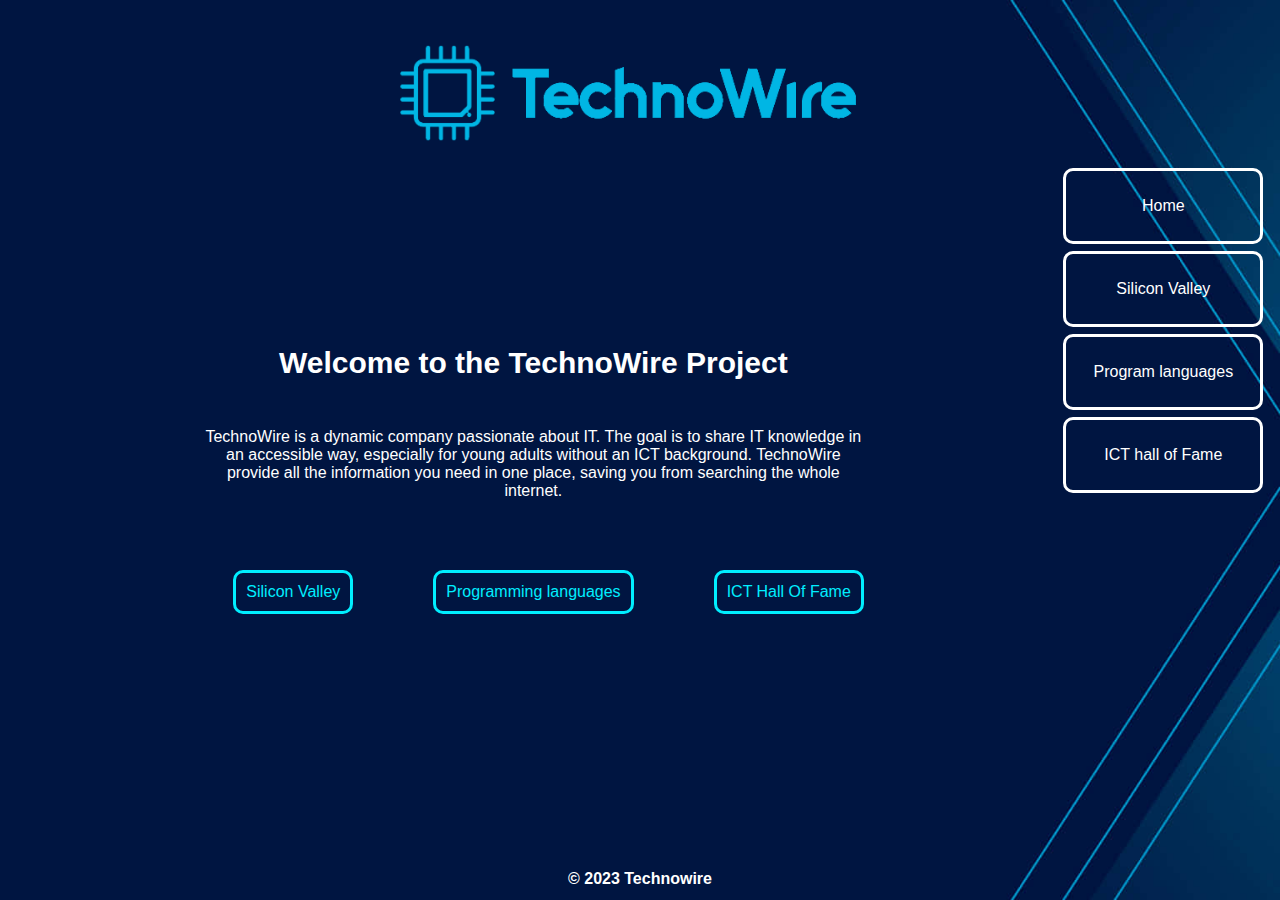
<file: technowire/techno.html>
<!DOCTYPE html>
<html lang="en">
<head>
    <meta charset="UTF-8">
    <meta name="viewport" content="width=device-width, initial-scale=1.0">
    <link rel="stylesheet" href="techno.css">
    <link rel="icon" type="image/x-icon" sizes="32x32" href="123.png">

    <title>TechnoWire</title>
</head>
<body>
    


    <div class="container">


        <div class="header">
            <div class="logo">
                <img  class="logo" src="techno.png">
            </div>
        </div>





        <div class="nav-bar">
                
            <ul>
          
                <li><a href="techno.html">Home</a></li>
                <li><a href="index1.html">Silicon Valley</a></li>
                <li><a href="index2.html"> Program languages</a></li>
                <li><a href="index3.html"> ICT hall of Fame</a></li>
              </ul>

        </div>

        
        <div class="content">
            <section>
            <h2 class="h2">Welcome to the TechnoWire Project</h2>
            &nbsp;
     <p class="content">TechnoWire is a dynamic company passionate about IT. The goal  is to share IT knowledge in an accessible way, 
        especially for young adults without an ICT background. TechnoWire  provide all the information you need in one place, saving
         you from searching the whole internet.</p>
            </section>





     <div class="button-container">
        <a href="index1.html" class="button" href="silicon.html">Silicon Valley</a>
        <a href="index2.html" class="button" href="program.html">Programming languages</a>
        <a href="index3.html" class="button" href="ICT.html">ICT Hall Of Fame</a>
    </div>

        </div>        
        </div>

        <div class="footer">
           
                <p class="foot"> &copy; 2023 Technowire</p>
            </div>
    </div>
    

</body>
</html>
</file>
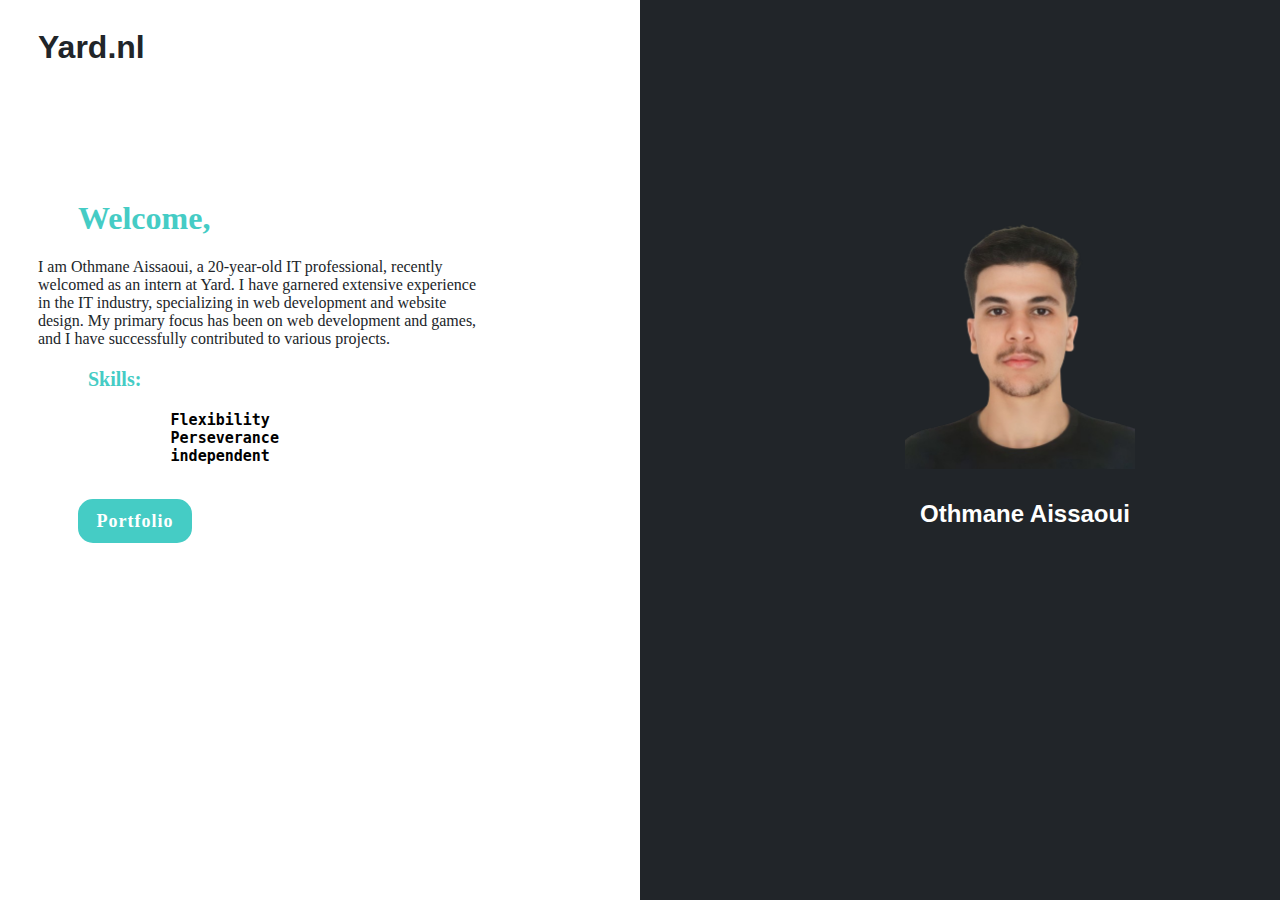
<file: yard.nl/yard.html>
<!DOCTYPE html>
<html lang="en">
  <head>
    <meta charset="UTF-8" />
    <meta name="viewport" content="width=device-width, initial-scale=1.0" />
    <link rel="stylesheet" href="yard.css" />
    <title>Document</title>
  </head>
  <body>
    <div class="container">
      <div class="header">
        <h1 class="logo">Yard.nl</h1>
      </div>

      <div class="main1">
        <h1 class="h1">Welcome,</h1>
        <p>
          I am Othmane Aissaoui, a 20-year-old IT professional, recently
          welcomed as an intern at Yard. I have garnered extensive experience in
          the IT industry, specializing in web development and website design.
          My primary focus has been on web development and games, and I have
          successfully contributed to various projects.
        </p>
        <h3 class="h3">Skills:</h3>
        <pre>
                  <b>Flexibility</b> 
                  <b>Perseverance</b> 
                  <b>independent</b>   
            </pre
        >
        <p>
          <a href="/index.html" class="btn" target="blank"> Portfolio </a>
        </p>
      </div>

      <div class="main2">
        <h2>Othmane Aissaoui</h2>
        <img class="img" src="me.png" />
      </div>
    </div>
  </body>
</html>
</file>
<file: game/game.css>
body {
  background-color: rgb(74, 59, 88);
  height: 100vh;
  margin: 0;
  display: flex;
  justify-content: center;
  align-items: center;
}

canvas {
  border-radius: 7px;
  border: 3px solid rgb(16, 16, 16);
  background: rgb(243, 237, 237);
  max-width: 100%;
  max-height: 100%;
  width: auto;
  height: auto;
}

#playButton,
#restartButton {
  width: 90px;
  height: 40px;
  background-color: blueviolet;
  border: 2px solid blueviolet;
  text-decoration: none;
  border-radius: 10px;
  font-size: 16px;
  font-weight: 600;
  letter-spacing: 1px;
  color: #fff;
  transition: 0.7s ease;
}

#playButton:hover {
  color: #fff;
  transform: scale(1.1);
  box-shadow: 0 0 20px blueviolet;
}

@media only screen and (max-width: 600px) {
  #playButton,
  #restartButton {
    width: 70px;
    height: 30px;
    font-size: 14px;
  }
}

@media only screen and (max-width: 400px) {
  #playButton,
  #restartButton {
    width: 60px;
    height: 25px;
    font-size: 12px;
  }
}
</file>
<file: l2-pro-3-gamecraft-webdevelopers/GameCraft.css>
/*kleurenpalet = 
#418AB3 blauw, #5E5E5E donkergrijs,
#A6B727 groen, #8D9B22 donkergroen, 
#F69200 oranje,#DF5327 rood,
#DDDDDD grijs/wit,#C47706 donker oranje.*/
html {
    font-family: Arial;
    overflow-x: hidden;
}

.container,
.gameContainer {
    margin: 0;
    background-color: #418AB3;
}

.header,
.gameHeader {
    background-color: #5E5E5E;
    text-align: center;
    border-bottom: #F69200 3px solid;
    height: 200px;
}

.maincontent,
.mainGameContent,
.mainContactContent {
    margin: 0 auto;
    background-color: #ffffff45;
    border-radius: 10px;
    text-align: center;
    padding: 5px;
}

h1 {
    font-family: Trebuchet MS;
    font-weight: bold;
    color: white;
}

.dropdown img {
    position: absolute;
    display: inline-block;
    cursor: pointer;
}

.dropdownbutton {
    background-color: transparent;
    border: none;
    display: flex;
    flex-direction: column;

}

.buttontxt {
    transition: all.1s ease-in;
}

.buttontxt:active {
    animation: rotation .3s;
    animation-timing-function: linear;
    animation-iteration-count: 1;
}

@keyframes rotation {
    from {
        transform: rotate(0deg);
    }

    to {
        transform: rotate(359deg);
    }
}

.revealcontent {
    display: none;
    position: absolute;
}

.revealcontent a {
    display: flex;
    flex-direction: column;
    text-align: center;
    color: #DDDDDD;
    padding: 10px;
    background-color: #bdcb00;
    border: #8D9B22 4px solid;
    border-radius: 10px;
    margin: 10px;
    text-decoration: none;
}

.show {
    display: block;
}

img {
    align-self: center;
}

.Game {
    font-family: Trebuchet MS;
    font-weight: bold;
    color: #bdcb00;
}

.Handleiding {
    font: Trebuchet MS 22px bold;
    color: #DF5327;
}

.HandleidingContent,
.tekst {
    font-family: Arial;
    color: white;
}

label {
    color: white;
}

#name,
#email,
#message {
    background-color: white;
    border: 2px solid #DDDDDD;
    border-radius: 5px;
}

input[type="text"],
input[type="email"] {
    width: 50%;
    height: 50px;
    box-sizing: border-box;
}

textarea {
    width: 50%;
    height: 100px;
    box-sizing: border-box;
}

input[type="submit"] {
    border: solid #8D9B22 2px;
    border-radius: 4px;
    width: 20%;
    color: #DDDDDD;
    background-color: #bdcb00;
}

#gameCanvas {
    border: 5px outset white;
}

.footer,
.gameFooter {
    background-color: #5E5E5E;
    text-align: center;
    color: white;
    border-top: #F69200 3px solid;
    padding-top: 10px;
}

@media screen and (min-width:770px) {

    .container,
    .gameContainer {
        display: grid;
        grid-template-columns: 1fr 1fr 1fr 1fr 1fr 1fr 1fr 1fr;
        grid-template-rows: 50px 200px 405px 100px 100px;
        gap: 0px 0px;
    }

    .header,
    .gameHeader {
        grid-area: 1 / 1 / 2 / 9;
    }

    .header img,
    .gameHeader img {
        position: relative;
        top: -40px;
        width: 500px;
        height: 300px;
    }

    .dropdown {
        position: relative;
        margin-top: 70px;
        grid-area: 1 / 7 / 2 / 9;
    }

    .dropdown img {
        width: 80px;
        height: 80px;
    }

    .revealcontent {
        min-width: 160px;
        z-index: 1;
        margin-left: 20px;
    }

    .maincontent,
    .mainGameContent,
    .mainContactContent {
        grid-area: 3 / 1 / 4 / 9;
        margin-bottom: 100px;
        width: 400px;
        height: max-content;
    }

    .mainGameContent {
        height: 300px;
    }

    .Game {
        font-size: 56px;
    }

    .HandleidingContent,
    .tekst {
        font-size: 15px;
        max-width: 400px;
    }

    .HandleidingContent p {
        margin-bottom: 50px;
    }

    label {
        position: relative;
        left: -150px;
        top: 20px;
    }

    #gameCanvas,
    #myCanvas2 {
        width: 700px;
        height: 600px;
        margin-left: 20px;
        margin-right: 50px;
        grid-area: 4 / 3 / 4 / 8;
    }

    #myCanvas2 {
        margin: 80px 80px 80px -150px;
    }

    .footer,
    .gameFooter {
        padding-top: 10px;
        position: fixed;
        bottom: 0;
        width: 100%;
        height: 30px;
    }

}

@media screen and (max-width:1200px) and (min-width:770px) {
    .dropdown {
        margin-left: 50px;
    }
}

@media screen and (min-width:450px) {
    #mobielCanvas {
        display: none;
    }


    .mainContactContent {
        height: fit-content;
    }

}

@media screen and (max-width: 770px) {
    .container {
        display: grid;
        grid-template-columns: 1fr 1fr 1fr 1fr 1fr 1fr 1fr;
        grid-template-rows: 1fr 1fr 1fr 1fr 1fr 1fr 1fr;
        gap: 0px 0px;
    }

    .gameContainer {
        display: grid;
        grid-template-columns: 1fr 1fr 1fr 1fr 1fr 1fr 1fr;
        grid-template-rows: 1fr 1fr 1fr 1fr 1fr 1fr 1fr 1fr;
        gap: 0px 0px;
    }

    .header {
        grid-area: 1 / 1 / 3 / 8;
        padding-bottom: 50px;
    }

    .gameHeader {
        grid-area: 1/1/3/8;
        padding-bottom: 50px;
        margin-bottom: 50px;
    }

    .header img,
    .gameHeader img {
        width: 500px;
        height: 300px;
        margin-top: -50px;
    }

    .dropdown {
        grid-area: 2 / 1 / 3 / 4;
        margin: -10px 0px 0px 80px;
    }

    .show {
        margin-left: 45px;
    }

    .dropdown img {
        width: 70px;
        height: 70px;
    }

    .maincontent {
        grid-area: 3 / 1 / 7 / 8;
    }

    .maincontent {
        margin: 50px auto 90px auto;
        width: 450px;
    }

    .mainContactContent {
        margin-top: 50px;
        grid-area: 3 / 1 / 6 / 8;
    }

    .mainGameContent {
        grid-area: 3 / 1 / 7 / 8;
        width: 400px;
        height: 300px;
    }

    .Game {
        padding: 10px;
        font-size: 40px;
    }

    .Handleiding {
        font-size: 20px;
    }

    .HandleidingContent {
        margin-left: 20px;
        width: 350px;
    }

    .tekst {
        padding: 10px;
    }

    #gameCanvas,
    #myCanvas2 {
        width: 500px;
        height: 400px;
        margin: 50px 50px 50px 120px;
        grid-area: 5/1/8/8;
    }

    #myCanvas2 {
        margin: 100px 0px 0px -50px;
    }

    .footer {
        grid-area: 7 / 1 / 8 / 8;
    }

    .gameFooter {
        grid-area: 8/1/9/8;
    }
}

@media screen and (max-width:450px) {
    .container {
        display: grid;
        grid-template-columns: 1fr 1fr 1fr 1fr 1fr 1fr 1fr;
        grid-template-rows: 1fr 1fr 1fr 1fr 1fr 100px;
        gap: 0px 0px;
    }

    .gameContainer {
        display: grid;
        grid-template-columns: 1fr 1fr 1fr 1fr 1fr 1fr 1fr;
        grid-template-rows: 350px 200px 200px 200px 100px 100px;
        gap: 0px 0px;
    }


    .gameHeader {
        grid-area: 1 / 1 / 2 / 8;
    }


    .header {
        grid-area: 1 / 1 / 3 / 8;
    }

    .header img,
    .gameHeader img {
        width: 350px;
        height: 300px;
    }

    .dropdown {
        margin: -80px 0px 0px 50px;
    }

    .contact {
        margin: -30px 0px 0px 50px;
    }

    .game {
        margin: -200px 0px 0px 50px;
    }

    .dropdown img {
        width: 60px;
        height: 60px;
    }

    .maincontent {
        grid-area: 2 / 1 / 6 / 8;
        width: 300px;
    }

    .tekst {
        width: 250px;
    }

    .mainContactContent {
        width: 300px;
        margin-top: 10px;
        margin-bottom: 100px;
        grid-area: 3 / 1 / 6 / 8;
    }

    .mainGameContent {
        grid-area: 2 / 1 / 4 / 8;
        height: 320px;
        width: 340px;
    }

    .HandleidingContent {
        width: 300px;
    }

    #gameCanvas,
    #myCanvas2 {
        display: none;
    }

    #mobielCanvas {
        font-size: 30px;
        color: #F69200;
        text-shadow: -1px 2px 0 #DF5327,
            1px 2px 0 #DF5327,
            1px -1px 0 #DF5327,
            -1px -1px 0 #DF5327;
        border: 5px outset white;
        background-color: white;
        padding: 50px;
        width: 230px;
        height: min-content;
        grid-area: 3 / 1 / 4 / 8;
        margin-top: 200px;
        margin-left: 55px;
    }

    .footer,
    .gameFooter {
        grid-area: 6 / 1 / 7 / 8;
    }
}
</file>
<file: l2-pro-3-gamecraft-webdevelopers/index.css>
body,
html {
    overflow: hidden;
    margin: 0;

}
</file>
<file: technowire/style1.css>
.container {  display: grid;
	grid-template-columns: 1fr 1fr 1fr 1fr 1fr 1fr 1fr 1fr 1fr 1fr 1fr 1fr;
	grid-template-rows: 1fr 1fr 1fr 1fr 1fr 1fr;
	grid-auto-columns: 1fr;
	gap: 0px 0px;
	grid-auto-flow: row;
	grid-template-areas:
	  "header header header header header header header header header header nav-bar nav-bar"
	  "title title title title title title title title title title nav-bar nav-bar"
	  "content content content content content content content content content content nav-bar nav-bar"
	  "content content content content content content content content content content nav-bar nav-bar"
	  "content content content content content content content content content content nav-bar nav-bar"
	  "content content content content content content content content content content nav-bar nav-bar";
  }
  
  .header { grid-area: header; }
  
  .nav-bar { grid-area: nav-bar; }
  
  .title { grid-area: title; }
  
  .content { grid-area: content; }
  
  
  html, body , .container {
	height: 100%;
	margin: 0;
  }


  * {
	margin: 0;
	padding: 0;
	box-sizing: border-box;
	font-family: 'Poppins' , sans-serif;
	}



body{
	background-image: url('techno9.png');
	background-repeat: no-repeat;
	background-attachment: fixed;
	background-size: cover;
	overflow-x: hidden;
	margin: 0;
	padding: 0;
	  }
	  



.logo{
		display: block;
		width: 650px;
		margin-left: auto;
		margin-right: auto;
	  }
	  
 .container{
		display: grid;
		place-items: center; 
		height:100%;
	  }


	  .nav-bar {
		float: right;
		line-height: 50px;
		 bottom: 50px;
		 margin-right: 20px;
		 margin-top:-140px;
		 
	 }
	 
	 
	 
  .nav-bar ul {
	 
		   list-style: none;
		   max-width: 600%;
		   float: right;
	  
	 }
	 
	.nav-bar ul li a {
	 text-decoration: none;      
	 display: flex;   
	 width: 200px;
	 bottom: 0; 
	 margin: 50px;
	 color: white;
	 border: none;
	 padding: 10px 5px;
	 justify-content: space-between;
	 border-color: border;
	 border-style: solid;
	 justify-content: center;
	 cursor: pointer;
	 transition: 0.7s ease;
	 margin-bottom: 5px;
	 overflow: hidden;
	 margin: 7px;
	 z-index: 1;
	 border-radius: 10px;
	 
	 }
	 li {
	 
	   text-align: center;
	   cursor: pointer;
	   transition: .7s ease;
	   
	   
	   
	   }
	 
 .nav-bar ul li a:hover {
	   background-color: #015c88;
	   transform: scale(1, 1);
	 
	 }    
	 
	li:hover {
	   transform: scale(1.1);
	 }
		 
  
  


.title {
	text-align: center;
	padding: 40px 0;
	max-width: 600;
	margin: 0 auto;
	font-size: 16px;
	color: white;
}





.timeline {
	position: relative;
	max-width: 1200px;
	margin: 100px auto;
	top: 900px;
}


.containerr {
	padding: 10px 50px;
	position: relative;
	width: 50%;
	animation: movedown 0s linear forwards;
	opacity: 0;
}





@keyframes movedown {
0% {
	opacity: 1;
	transform: translateY(-30px);
}

100% {
	opacity: 1;
	transform: translateY(0px);
}

}





.text-box {
	padding: 20px 30px;
	background: #fff;
	position: relative;
	border-radius: 6px;
	font-size: 15px;

}


.left-containerr {
	left: 0;
}

.right-containerr {
	left: 50%;
}

.containerr img {
	position: absolute;
	width: 40px;
	border-radius: 50%;
	right: -20px;
	top: 32px;
	z-index: 1;
}

.right-containerr img {
	left: -20px;
}

.timeline::after {
   content: '';
   position: absolute;
   width: 6px;
   height: 100%;
   background: #fff;
   top: 0;
   left: 50%;
   margin-left: -3px;
   z-index: -1;
  

}





.text-box h2 {
	font-weight: 600;
}


.text-box small {
	display: inline-block;
	margin-bottom: 15px;
}

.left-containerr-arrow {
	height: 0;
	width: 0;
	position: absolute;
	top: 28px;
	z-index: 1;
	border-top: 15px solid transparent;
	border-bottom: 15px solid transparent;
	border-left: 15px solid white;
	right: -15px;
}


.right-containerr-arrow {
	height: 0;
	width: 0;
	position: absolute;
	top: 28px;
	z-index: 1;
	border-top: 15px solid transparent;
	border-bottom: 15px solid transparent;
	border-right: 15px solid white;
	left: -15px;
}


@media screen and (max-width: 800px) {
	.timeline{
		top: 1890px;
	}
}
	

@media screen and (max-width: 600px) {
	


	.container {  display: grid;
		grid-template-columns: 1fr 1fr 1fr 1fr 1fr 1fr 1fr 1fr 1fr 1fr 1fr 1fr;
		grid-template-rows: 1fr 1fr 1fr 1fr 1fr 1fr;
		grid-auto-columns: 1fr;
		gap: 0px 0px;
		grid-auto-flow: row;
		grid-template-areas:
		  "header header header header header header header header header header header header"
		  "nav-bar nav-bar nav-bar nav-bar nav-bar nav-bar nav-bar nav-bar nav-bar nav-bar nav-bar nav-bar"
		  "title title title title title title title title title title title title"
		  "content content content content content content content content content content content content"
		  "content content content content content content content content content content content content"
		  "content content content content content content content content content content content content";
	  }
	  

	  

	  .header .logo{
		width: 100%;
		position: absolute;
		right: 5px;
		top: 10px;
		}
	

		body {
			background-image: url('techno9.png');
			background-size: cover;
			background-position: center;
			width: 100%; 
			height: 100%; 
			text-align: center;
			margin: 20px;
			overflow-x: hidden;
			
		}
	   
	 *{
   
			margin: 0;
			padding: 0;
			box-sizing: border-box;
			font-family: "Poppins", sans-serif;
			 }

           
	  	.nav-bar {
				position: absolute;
				margin: 450px;
				width: 100%;
				padding: 10px 5px;
				border-radius: 10%;
				bottom: 0;
				transform:  scale(0.43 , 0.9);
				margin-left: 100px;
			   
			  
			  
			  }
			  nav a {
				text-decoration: none;
				color: #fff;
				max-width: 100%;
			   
			   
			  }
			  
			  
			  .nav-bar ul {
			   list-style-type: none;
				display: flex;
				flex-direction: row;
				padding: 0;
				margin: 0;
			  
			  
			  
			  }
			  
			  .nav-bar  li {
				margin: 0px;
				
			  }
			  
			  .nav-bar  li a {
			   
				padding: 14px 16px;
				display: block;
				text-decoration: none;
				color: white; 
				text-align: center;
				width: 100%;
				font-size: 20px;
				font-weight: 500;
				line-height: 120%;
				margin: 0px ;
			  }
			  

					  
   .title h1 { grid-area: title; 
					margin: 0 auto;
					font-size: 26px;
					color: #0ef;
					height: 60px;
			}
						  

   .content { grid-area: content;
			
			
				.timeline {
					margin: 5px;
				  }
				  .timeline::after{
					left: 31px;
				  }
				  .containerr {
					width: 100%;
					padding-left: 80px;
					padding-right: 25px;
				  }
				
				  .text-box {
					padding: 10px;
					font-size: 13px;
				  }
				  .text-box h2 {
					font-size:19px;
				  }
				
				   .text-box small {
					margin-bottom: 10px;
				   }
				 .right-containerr{
					left: 0;
				 }
				
			  .left-containerr img, .right-containerr img {
				left: 10px;
			  }
			
			.left-containerr-arrow {
				border-right: 15px solid white;
			border-left: 0;
			left: -16px;
			}

			.right-containerr-arrow {
				border-right: 15px solid white;
				left: -16px;
			}
		}

	  
   html, body , .container {
		height: 100%;
		margin: 0;
	  }
		
	
}
  
@media screen and (max-width: 450px) {
	.timeline{
		top: 890px;
	}

	.nav-bar{
		margin-left: 660px;
		top: -320px;
	}
}

@media screen and (max-width: 395px) {
	.timeline{
		top: 950px;
	}
}


@media screen and (max-width:320px) {
.timeline{
	top: 1200px;
}
.nav-bar{
	position: absolute;
	margin: 450px;
	width: 100%;
	border-radius: 10%;
	bottom: 0;
	transform:  scale(0.33 , 0.9);
	margin-left: 629px;
	
}
}
</file>
<file: technowire/techno.css>
.container {  display: grid;
  grid-template-columns: 1fr 1fr 1fr 1fr 1fr 1fr 1fr 1fr 1fr 1fr 1fr 1fr;
  grid-template-rows: 1fr 1fr 1fr 1fr 1fr 1fr 1fr 1fr 1fr;
  gap: 0px 0px;
  grid-auto-flow: row;
  grid-template-areas:
    "header header header header header header header header header header nav-bar nav-bar"
    "header header header header header header header header header header nav-bar nav-bar"
    "content content content content content content content content content content nav-bar nav-bar"
    "content content content content content content content content content content nav-bar nav-bar"
    "content content content content content content content content content content nav-bar nav-bar"
    "content content content content content content content content content content nav-bar nav-bar"
    "content content content content content content content content content content nav-bar nav-bar"
    "content content content content content content content content content content nav-bar nav-bar"
    "footer footer footer footer footer footer footer footer footer footer footer footer";
}

.header { grid-area: header; }

.nav-bar { grid-area: nav-bar; }

.content { grid-area: content; }

.footer { grid-area: footer; }


html, body , .container {
  height: 100%;
  margin: 0;
}




* {
margin: 0;
padding: 0;
box-sizing: border-box;
font-family: 'Poppins' , sans-serif;
}


body{
  background-image: url('techno9.png');
  background-repeat: no-repeat;
  background-attachment: fixed;
  background-size: cover;
  font-family: Arial, Helvetica, sans-serif;
  overflow-x: hidden;
  
}

.logo{
  display: block;
  width: 550px;
  margin-left: 60px;
  margin-right: auto;
}

.container{
  display: grid;
  place-items: center; 
  height:100%;
}

 h2 {
  text-align: center;
    font-size: 30px;
    color: white;
   

}

.content {   
  text-align: center;
  margin: 20px auto;
  max-width: 700px;
  padding: 10px;
  color: white;

 
 }



.nav-bar {
  float: right;
  line-height: 50px;
  bottom: 50px;
  margin-right: 20px;
  margin-top:-140px;
    
}



.nav-bar ul {

      list-style: none;
      max-width: 600%;
      float: right;
 
}

.nav-bar ul li a {
text-decoration: none;      
display: flex;   
width: 200px;
bottom: 0; 
margin: 50px;
color: white;
border: none;
padding: 10px 5px;
justify-content: space-between;
border-color: border;
border-style: solid;
justify-content: center;
cursor: pointer;
transition: 0.7s ease;
margin-bottom: 5px;
overflow: hidden;
margin: 7px;
z-index: 1;
border-radius: 10px;

}
  li {

  text-align: center;
  cursor: pointer;
  transition: .7s ease;
  
  
  
  }

.nav-bar ul li a:hover {
  background-color: #015c88;
  transform: scale(1, 1);

}    

li:hover {
  transform: scale(1.1);
}



.button-container {

  display: flex;
  justify-content: flex-start;
  border-radius: 10px;
  bottom: 0;
  width: 999px;

}



.button {
  background-color: #001541;
  color: #0ef;
  border: none;
  padding: 10px;
  justify-content: space-between;
  cursor: pointer;
  transition: 0.7s ease;
  border-radius: 10px;
  border-color: #0ef;
  border-style: solid;
  text-decoration: none;
 margin: 40px;
}




.button-container .button:hover {
  color: #0ef;
  transform: scale(1.1);
}




.footer  {
  text-align: center;
  background-color: transparent;
  justify-content: center;
  color: white;
  padding: 12px;
  position: absolute;
  bottom: 0;
  width:100%;
  font-weight: 600;
  margin-right: 150px;

}


@media screen and (max-width: 800px) {
  .nav-bar {
    position: absolute;
    margin: 420px;
    border-radius: 10%;
    bottom: 0;
    transform:  scale(0.6 , 0.9);
    margin-left: 450px;
   
  
  
  }
  nav a {
    text-decoration: none;
    color: #fff;
    max-width: 100%;
   
   
  }
  
  
  .nav-bar ul {
   list-style-type: none;
    display: flex;
    flex-direction: row;
    padding: 0;
    margin: 0;
  
  
  
  }
  
  .nav-bar  li {
    margin: 0px;
    
  }
  
  .nav-bar  li a {
   
    padding: 14px 16px;
    display: block;
    text-decoration: none;
    color: white; 
    text-align: center;
    width: 100%;
    font-size: 20px;
    font-weight: 500;
    line-height: 120%;
    margin: 0px ;
  }
  .content h2 {
    font-size: 30px;
    color: #0ef;
    height: 100px;
    margin: -5px;
    margin-left: 80px;
  
  }
  
  .content p {
    width: 100%;
   height: 40px;
   margin-left: 35px;
   font-size: 17px;
    
  }
  .button {
    display: none;
   }
  
  html, body , .container {
    height: 100%;
    margin: 0;
    overflow-x: hidden;
  }
  


}


@media screen and (max-width: 450px) {
  .header .logo{
    width: 90%;
    position: absolute;
    right: 25px;
    top: 10px;
    }

  .nav-bar{
    position: absolute;
    margin: 460px;
    border-radius: 10%;
    bottom: 0;
    transform:  scale(0.43 , 0.9);
    margin-left: 448px;
  }

  .content h2 {
    font-size: 18px;
    color: #0ef;
    height: 50px;
    margin: -5px;
    margin-left: -250px;
  
  }
  
  .content p {
    width: 50%;
   height: 40px;
   margin-left: 35px;
   font-size: 15px;
    
  }

  
  html, body , .container {
    height: 100%;
    margin: 0;
    overflow-x: hidden;
  }

}

@media screen and (max-width: 390px) {
  .nav-bar{
    position: absolute;
    margin: 460px;
    border-radius: 10%;
    bottom: 0;
    transform:  scale(0.40 , 0.9);
    margin-left: 448px;
  }

  .content h2 {
    font-size: 18px;
    color: #0ef;
    height: 50px;
    margin: -5px;
    margin-left: -350px;
  
  }
  
  .content p {
    width: 50%;
   height: 40px;
   margin-left: 15px;
   font-size: 15px;
    
  }

  
  html, body , .container {
    height: 100%;
    margin: 0;
    overflow-x: hidden;
  }

}



@media screen and (max-width: 325px) {
  .nav-bar{
    position: absolute;
    margin: 460px;
    border-radius: 10%;
    bottom: 0;
    transform:  scale(0.35 , 0.9);
    margin-left: 448px;
  }


  .content h2 {
    font-size: 16px;
    color: #0ef;
    height: 50px;
    margin: 25px;
    margin-left: -350px;
  
  }
  .content p {
    width: 45%;
   height: 40px;
   margin-left: 3px;
   font-size: 15px;
    
  }


  html, body , .container {
    height: 100%;
    margin: 0;
    overflow-x: hidden;
  }
}






.container1 {  display: grid;
	grid-template-columns: 1fr 1fr 1fr 1fr 1fr 1fr 1fr 1fr 1fr 1fr 1fr 1fr;
	grid-template-rows: 1fr 1fr 1fr 1fr 1fr 1fr;
	grid-auto-columns: 1fr;
	gap: 0px 0px;
	grid-auto-flow: row;
	grid-template-areas:
	  "header header header header header header header header header header nav-bar nav-bar"
	  "title title title title title title title title title title nav-bar nav-bar"
	  "content content content content content content content content content content nav-bar nav-bar"
	  "content content content content content content content content content content nav-bar nav-bar"
	  "content content content content content content content content content content nav-bar nav-bar"
	  "content content content content content content content content content content nav-bar nav-bar";
  }
  
  .header1 { grid-area: header; }
  
  .nav-bar1 { grid-area: nav-bar; }
  
  .title { grid-area: title; }
  
  .content1 { grid-area: content; }
  
  
  html, body , .container1 {
	height: 100%;
	margin: 0;
  }
  


  * {
	margin: 0;
	padding: 0;
	box-sizing: border-box;
	font-family: 'Poppins' , sans-serif;
	}



body{
		background-image: url('techno9.png');
		background-repeat: no-repeat;
		background-attachment: fixed;
		background-size: cover;
		font-family: Arial, Helvetica, sans-serif;
		overflow-x: hidden;
	  }
	  



.logo1{
		display: block;
		width: 650px;
		margin-left: auto;
		margin-right: auto;
	  }
	  
 .container1{
		display: grid;
		place-items: center; 
		height:100%;
	  }


	  .nav-bar1 {
		float: right;
		line-height: 50px;
		 bottom: 50px;
		 margin-right: 20px;
		 margin-top:-140px;
		 
	 }
	 
	 
	 
	 .nav-bar1 ul {
	 
		   list-style: none;
		   max-width: 600%;
		   float: right;
	  
	 }
	 
	 .nav-bar1 ul li a {
	 text-decoration: none;      
	 display: flex;   
	 width: 200px;
	 bottom: 0; 
	 margin: 50px;
	 color: white;
	 border: none;
	 padding: 10px 5px;
	 justify-content: space-between;
	 border-color: border;
	 border-style: solid;
	 justify-content: center;
	 cursor: pointer;
	 transition: 0.7s ease;
	 margin-bottom: 5px;
	 overflow: hidden;
	 margin: 7px;
	 z-index: 1;
	 border-radius: 10px;
	 
	 }
	   li {
	 
	   text-align: center;
	   cursor: pointer;
	   transition: .7s ease;
	   
	   
	   
	   }
	 
	 .nav-bar1 ul li a:hover {
	   background-color: #015c88;
	   transform: scale(1, 1);
	 
	 }    
	 
	 li:hover {
	   transform: scale(1.1);
	 }
	 


.title {
	text-align: center;
	padding: 40px 0;
	max-width: 600;
	margin: 0 auto;
	font-size: 16px;
	color: white;
}



.timeline {
	position: relative;
	max-width: 1200px;
	margin: 100px auto;
	top: 2460px;
}


.containerr {
	padding: 10px 50px;
	position: relative;
	width: 50%;
	animation: movedown 0s linear forwards;
	opacity: 0;
}





@keyframes movedown {
0% {
	opacity: 1;
	transform: translateY(-30px);
}

100% {
	opacity: 1;
	transform: translateY(0px);
}

}


.text-box {
	padding: 20px 30px;
	background: #fff;
	position: relative;
	border-radius: 6px;
	font-size: 15px;

}



.left-containerr {
	left: 0;
}

.right-containerr {
	left: 50%;
}

.containerr img {
	width: 80px;
	right: 300px;
	top: 32px;
	z-index: 1;
}

.right-containerr img {
	justify-content: center;
}

.timeline::after {
   content: '';
   position: absolute;
   width: 6px;
   height: 100%;
   background: #fff;
   top: 0;
   left: 50%;
   margin-left: -3px;
   z-index: -1;
   animation: moveline 6s linear forwards;

}




.naam {
	font-weight: 600;
}

.text-box h2 {
  color: black;
  font-size: 24px;
}
.text-box small {
	display: inline-block;
	margin-bottom:50px;
	font-weight: 600;
	margin-left: 200px;
}

.left-containerr-arrow {
	height: 0;
	width: 0;
	position: absolute;
	top: 28px;
	z-index: 1;
	border-top: 15px solid transparent;
	border-bottom: 15px solid transparent;
	border-left: 15px solid white;
	right: -15px;
}


.right-containerr-arrow {
	height: 0;
	width: 0;
	position: absolute;
	top: 28px;
	z-index: 1;
	border-top: 15px solid transparent;
	border-bottom: 15px solid transparent;
	border-right: 15px solid white;
	left: -15px;
}


@media screen and (max-width: 800px) {
	.timeline{
		top:3970px;
	}
	.text-box small {
		margin-left: 100px;
	}
	.container1 {
		width: 92%;
	}
	.text-box small {
		margin-left: 10px;
	}
}
	

@media screen and (max-width: 600px) {
	


	.container1 {  display: grid;
		grid-template-columns: 1fr 1fr 1fr 1fr 1fr 1fr 1fr 1fr 1fr 1fr 1fr 1fr;
		grid-template-rows: 1fr 1fr 1fr 1fr 1fr 1fr;
		grid-auto-columns: 1fr;
		gap: 0px 0px;
		grid-auto-flow: row;
		grid-template-areas:
		  "header header header header header header header header header header header header"
		  "nav-bar nav-bar nav-bar nav-bar nav-bar nav-bar nav-bar nav-bar nav-bar nav-bar nav-bar nav-bar"
		  "title title title title title title title title title title title title"
		  "content content content content content content content content content content content content"
		  "content content content content content content content content content content content content"
		  "content content content content content content content content content content content content";
	  }
	  

	  

	  .header1 .logo{
		width: 100%;
		position: absolute;
		right: 5px;
		top: 10px;
		}
	

		body {
			background-image: url('techno9.png');
			background-size: cover;
			background-position: center;
			width: 100%; 
			height: 100%; 
			text-align: center;
			margin: 20px;
			overflow-x: hidden;
			
		}
	   
		*{
   
			margin: 0;
			padding: 0;
			box-sizing: border-box;
			font-family: "Poppins", sans-serif;
			 }

           
			 .nav-bar1 {
				position: absolute;
				margin: 450px;
				width: 100%;
				padding: 10px 5px;
				border-radius: 10%;
				bottom: 0;
				transform:  scale(0.43 , 0.9);
				margin-left: 100px;
			   
			  
			  
			  }
			  nav a {
				text-decoration: none;
				color: #fff;
				max-width: 100%;
			   
			   
			  }
			  
			  
			  .nav-bar1 ul {
			   list-style-type: none;
				display: flex;
				flex-direction: row;
				padding: 0;
				margin: 0;
			  
			  
			  
			  }
			  
			  .nav-bar1  li {
				margin: 0px;
				
			  }
			  
			  .nav-bar1  li a {
			   
				padding: 14px 16px;
				display: block;
				text-decoration: none;
				color: white; 
				text-align: center;
				width: 100%;
				font-size: 20px;
				font-weight: 500;
				line-height: 120%;
				margin: 0px ;
			  }
			  

					  
   .title h1 { grid-area: title; 
					margin: 0 auto;
					font-size: 26px;
					color: #0ef;
					height: 60px;
			}
						  

   .content1 { grid-area: content;
			
			
				.timeline1 {
					margin: 5px;
				  }
				  .timeline::after{
					left: 31px;
				  }
				  .containerr {
					width: 100%;
					padding-left: 80px;
					padding-right: 25px;
				  }
				
				  .text-box {
					padding: 10px;
					font-size: 13px;
				  }
				  .text-box h2 {
					font-size:19px;
				  }
				
				   .text-box small {
					margin-bottom: 10px;
				   }
				 .right-containerr{
					left: 0;
				 }
				
			  .left-containerr img, .right-containerr img {
				left: 10px;
			  }
			
			.left-containerr-arrow {
				border-right: 15px solid white;
			border-left: 0;
			left: -16px;
			}

			.right-containerr-arrow {
				border-right: 15px solid white;
				left: -16px;
			}
		}

	  
   html, body , .container1 {
		height: 100%;
		margin: 0;
	  }
		
	
}
  
@media screen and (max-width: 450px) {
  .content1{
    position: absolute;
  }
	.timeline{
		top: 2200px;
	}

	.nav-bar1{
		margin-left: 660px;
		top: -320px;
	}



 
  html, body , .container1 {
		height: 100%;
		margin: 0;
  
	  }
  
}

@media screen and (max-width: 400px) {
  .content1 {
    position: absolute;
  }
	.timeline1{
		top: 1000px;
	}
 .title1{
  position: absolute;
  top: 210px;
 }

  html, body , .container1 {
		height: 110%;
		margin: 0;
  
	  }
}


@media screen and (max-width: 395px) {
  .timeline{
   
    top: 2600px;
  }
  .content1{
    position: absolute;
  }
  .title{
    position: absolute;
    top: 200px;
  }
  html, body , .container1 {
		height: 60%;
		margin: 0;
  
	  }

}

@media screen and (max-width: 380px) {
  .timeline{
    top: 2500px;
  }
  .content1{
    position: absolute;
  }

.nav-bar1{
  margin-left: 690px;
}


  html, body , .container1 {
		height: 85%;
		margin: 0;
  
	  }

}


@media screen and (max-width:325px) {
.timeline{
	top: 1000px;
}
.nav-bar1{
	position: absolute;
	margin: 450px;
	width: 100%;
	border-radius: 10%;
	bottom: 0;
	transform:  scale(0.33 , 0.9);
	margin-left: 629px;
	
}

.content1{
  position: absolute;
}




html, body , .container1 {
  height: 100%;
  margin:0;

}
}



@media screen and (max-width: 320px) {
  .timeline {
    top: 2650px;
  }
}
</file>
<file: yard.nl/yard.css>
.container {  display: grid;
    grid-template-columns: 1fr 1fr 1fr 1fr 1fr 1fr;
    grid-template-rows: 1fr 1fr 1fr 1fr 1fr 1fr;
    grid-auto-columns: 1fr;
    gap: 0px 0px;
    grid-auto-flow: row;
    grid-template-areas:
      "header header header header header header"
      "main1 main1 main1 main2 main2 main2"
      "main1 main1 main1 main2 main2 main2"
      "main1 main1 main1 main2 main2 main2"
      "main1 main1 main1 main2 main2 main2"
      "main1 main1 main1 main2 main2 main2";
  }
  
  .header { grid-area: header; }
  
  .main1 { grid-area: main1; }
  
  .main2 { grid-area: main2;
   
    
 }
  
 Body {
    overflow: hidden;
    background: linear-gradient(to right, white 50%, #212529 50%);

  }

.logo {
  font-family: 'Nazanin', sans-serif;
  color: #212529;
  margin-left: 30px;
  font-weight: 600;

}

.h1 {
    margin-left: 70px;
    margin-top:100px;
    color: #45ccc5;
}

h2 {
    position: absolute;
    margin-left: 280px;
     margin-top: 400px;
     color: white;
     font-family: 'Nazanin', sans-serif;
}

.img {
    width: 230px;
    margin-left: 265px;
    margin-top: 100px;

}

.h3 {
    
    font-size: 20px;
    margin-left: 80px;
    color: #45ccc5;
}
p {
    margin-left: 30px;
    width: 70%;
    color: #212529;
    font-family: 'Montserrat';
    
}

.btn {
    display:inline-flex;
    justify-content: center;
    align-items: center;
    width: 110px;
    height: 40px;
    background-color: #45ccc5;
    border: 2px solid #45ccc5;
    text-decoration: none;
    border-radius: 15px;
    font-size: 18px;
    font-weight: 600;
    letter-spacing: 1px;
    color: white;
    margin-left: 40px;
}

pre {
    font-size: 15px;
}


@media screen and (max-width: 430px) {
    body {
        display: grid;
        grid-auto-columns: 1fr; 
        grid-template-columns: 1fr 1fr 1fr; 
        grid-template-rows: 1fr 1fr; 
        gap: 0px 0px; 
        background: linear-gradient(to bottom, white 50%, #212529 50%);
        overflow: scroll;
      }

      .h1 {
     margin-top: 10px;
     font-size: 30px;
      }
      p{
        font-size: 14px;
        width: 250px;
      }
   .img {
    position: absolute;
    width: 170px;
    margin-left: 25px;
    margin-top: 500px;

   }

   h2 {
    position: absolute;
    margin-left: 20px;
     margin-top: 750px;
     font-size: 20px;
     color: white;
     font-family: 'Nazanin', sans-serif;
}
}
</file>
